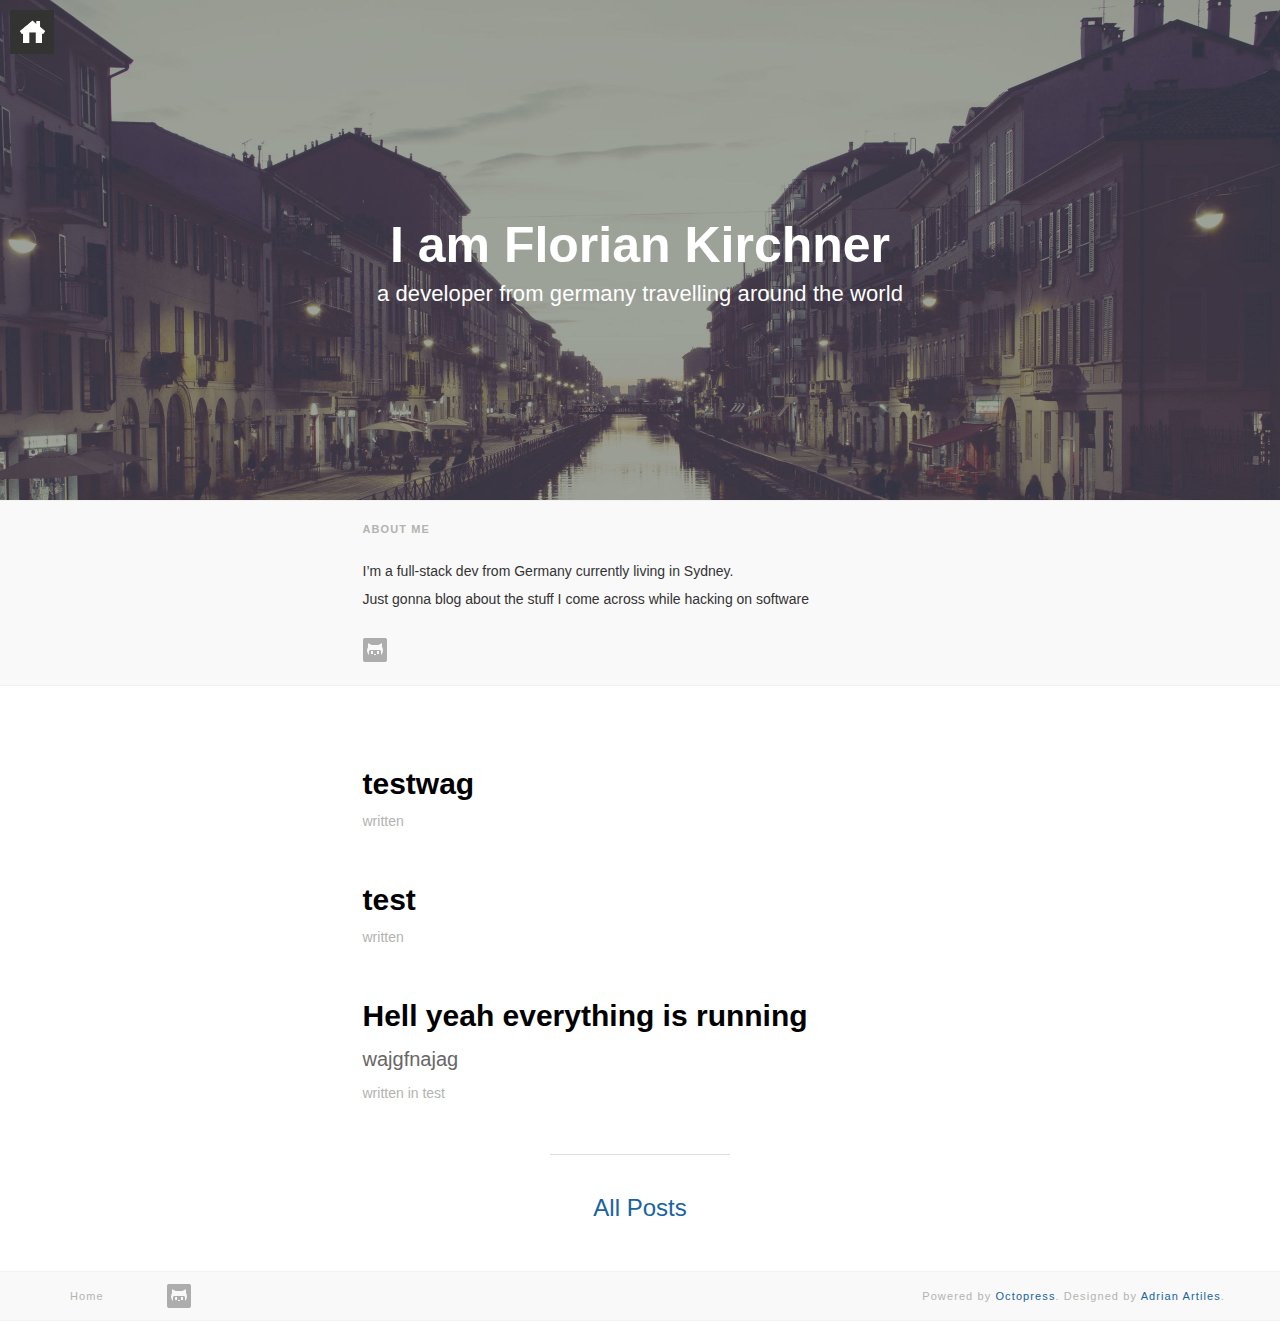
<file: index.html>
<!DOCTYPE html>
<!--[if IEMobile 7 ]><html class="no-js iem7"><![endif]-->
<!--[if lt IE 9]><html class="no-js lte-ie8"><![endif]-->
<!--[if (gt IE 8)|(gt IEMobile 7)|!(IEMobile)|!(IE)]><!--><html class="no-js" lang="en"><!--<![endif]-->
<!DOCTYPE html>
<!--[if IEMobile 7 ]><html class="no-js iem7"><![endif]-->
<!--[if lt IE 9]><html class="no-js lte-ie8"><![endif]-->
<!--[if (gt IE 8)|(gt IEMobile 7)|!(IEMobile)|!(IE)]><!--><html class="no-js" lang="en"><!--<![endif]-->
<head>
  <meta charset="utf-8">
  <title>I am Florian Kirchner</title>
  <meta name="author" content="Florian Kirchner">

  
  <meta name="description" content="I am Florian Kirchner
a developer from germany travelling around the world about me I’m a full-stack dev from Germany currently living in Sydney. &hellip;">
  

  <!-- http://t.co/dKP3o1e -->
  <meta name="HandheldFriendly" content="True">
  <meta name="MobileOptimized" content="320">
  <meta name="viewport" content="width=device-width, initial-scale=1">

  
  <link rel="canonical" href="http://codebuster.de/">
  <link href="/favicon.png" rel="icon">
  <link href="/stylesheets/screen.css" media="screen, projection" rel="stylesheet" type="text/css">
  <link href="/atom.xml" rel="alternate" title="I am Florian Kirchner" type="application/atom+xml">
  <script async src="/javascripts/modernizr-2.0.js"></script>
  <script async src="//ajax.googleapis.com/ajax/libs/jquery/1.9.1/jquery.min.js"></script>
  <script>!window.jQuery && document.write(unescape('%3Cscript src="./javascripts/libs/jquery.min.js"%3E%3C/script%3E'))</script>
  <script async src="/javascripts/octopress.js" type="text/javascript"></script>
  

</head>

  <body>
    <a href="/" class="home-icon">
      <img src="/images/home.png"/>
    </a>

    <div class="home-page">
  <div class="hero">
    <h1>I am Florian Kirchner</h1>
<p>a developer from germany travelling around the world</p>

  </div>

  <div class="home-field">
    <div class="home-landing her-row">
      <div class="container">
        <div class="row">
          <div id="about-me" class="col-md-offset-3 col-md-6">
  <h4>about me</h4>
  <p>I’m a full-stack dev from Germany currently living in Sydney. <br />  Just gonna blog about the stuff I come across while hacking on software</p>
  <div class="social-icon-list">
  	
    
    <a title="GitHub" href="https://github.com/c4pone"><img src="/images/glyphicons_social_21_github.png"/></a>
    
    
    
  </div>
</div>

        </div>
      </div>
    </div>

    <div class="article-list">
      <div class="container">
        
          
          <div class="row">
            <div class="col-md-offset-3 col-md-6">
              <article>
  <h2><a href="/blog/2014/11/27/testwag/">testwag</a></h2>
  
  <p>
    

  </p>
  <span class="meta">
    written 








  



<time datetime="2014-11-27T22:00:05+11:00" pubdate data-updated="true"></time>
    


  </span>

  
</article>

            </div>
          </div>
        
          
          <div class="row">
            <div class="col-md-offset-3 col-md-6">
              <article>
  <h2><a href="/blog/2014/11/27/test/">test</a></h2>
  
  <p>
    

  </p>
  <span class="meta">
    written 








  



<time datetime="2014-11-27T21:59:59+11:00" pubdate data-updated="true"></time>
    


  </span>

  
</article>

            </div>
          </div>
        
          
          <div class="row">
            <div class="col-md-offset-3 col-md-6">
              <article>
  <h2><a href="/blog/2014/11/27/hell-yeah-everything-is-running/">Hell yeah everything is running</a></h2>
  
  <p>
    <p>wajgfnajag</p>


  </p>
  <span class="meta">
    written 








  



<time datetime="2014-11-27T20:47:25+11:00" pubdate data-updated="true"></time>
    

in
<span class="categories">
  
    <a class='category' href='/blog/categories/test/'>test</a>
  
</span>


  </span>

  
</article>

            </div>
          </div>
        
      </div>
    </div>

    <hr class="divider-short"/>

    <div class="archive-link">
      <h3><a href="/posts/">All Posts</a></h3>
    </div>
  </div>
</div>

    <footer id="footer" class="her-row">
  <div class="container">
    <div class="row">
      <div class="col-md-1">
  <a href="/"><h4>Home</h4></a>
</div>

<div class="col-md-2">
  <div class="social-icon-list">
    

    
    <a href="https://github.com/c4pone"><img src="/images/glyphicons_social_21_github.png"/></a>
    

    

    
  </div>
</div>

<div class="pull-right">
  <h4>Powered by <a href="http://octopress.org/">Octopress</a>. Designed by <a href="http://AdrianArtiles.com">Adrian Artiles</a>.</h4>
</div>


    </div>
  </div>
</footer>

    
  </body>
</html>
</file>
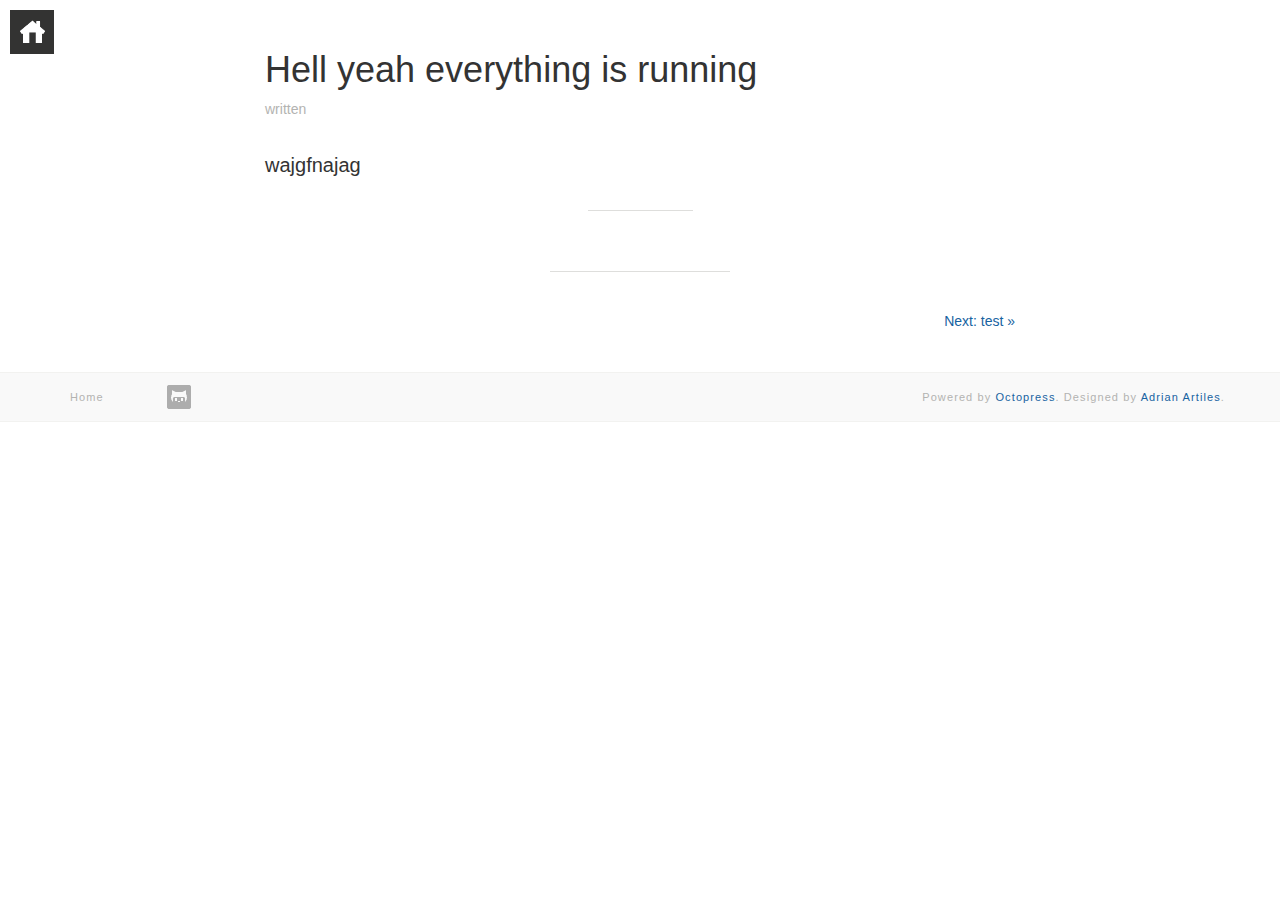
<file: blog/2014/11/27/hell-yeah-everything-is-running/index.html>
<!DOCTYPE html>
<!--[if IEMobile 7 ]><html class="no-js iem7"><![endif]-->
<!--[if lt IE 9]><html class="no-js lte-ie8"><![endif]-->
<!--[if (gt IE 8)|(gt IEMobile 7)|!(IEMobile)|!(IE)]><!--><html class="no-js" lang="en"><!--<![endif]-->
<!DOCTYPE html>
<!--[if IEMobile 7 ]><html class="no-js iem7"><![endif]-->
<!--[if lt IE 9]><html class="no-js lte-ie8"><![endif]-->
<!--[if (gt IE 8)|(gt IEMobile 7)|!(IEMobile)|!(IE)]><!--><html class="no-js" lang="en"><!--<![endif]-->
<head>
  <meta charset="utf-8">
  <title>Hell yeah everything is running - I am Florian Kirchner</title>
  <meta name="author" content="Florian Kirchner">

  
  <meta name="description" content=" Hell yeah everything is running written wajgfnajag Next: test &raquo; ">
  

  <!-- http://t.co/dKP3o1e -->
  <meta name="HandheldFriendly" content="True">
  <meta name="MobileOptimized" content="320">
  <meta name="viewport" content="width=device-width, initial-scale=1">

  
  <link rel="canonical" href="http://codebuster.de//blog/2014/11/27/hell-yeah-everything-is-running">
  <link href="/favicon.png" rel="icon">
  <link href="/stylesheets/screen.css" media="screen, projection" rel="stylesheet" type="text/css">
  <link href="/atom.xml" rel="alternate" title="I am Florian Kirchner" type="application/atom+xml">
  <script src="/javascripts/modernizr-2.0.js"></script>
  <script src="//ajax.googleapis.com/ajax/libs/jquery/1.9.1/jquery.min.js"></script>
  <script>!window.jQuery && document.write(unescape('%3Cscript src="./javascripts/libs/jquery.min.js"%3E%3C/script%3E'))</script>
  <script src="/javascripts/octopress.js" type="text/javascript"></script>
  

</head>

  <body>
    <a href="/" class="home-icon">
      <img src="/images/home.png"/>
    </a>

    <article role="article" class="full-single-article">
  <div class="container">
    <div class="row">
      <div class="col-md-8 col-md-offset-2">
        <h1>Hell yeah everything is running</h1>
        <div class="meta">
          written 








  



<time datetime="2014-11-27T20:47:25+11:00" pubdate data-updated="true"></time>
          


        </div>
        <p>wajgfnajag</p>


        <hr class="divider-short"/>

        
      </div>
    </div>
  </div>
</article>

<hr class="divider-short"/>

<div class="archive-link">
  <div class="container">
    <div class="row">
      <div class="col-md-8 col-md-offset-2">
        

        
          <a class="pull-right" href="/blog/2014/11/27/test/" title="Next Post: test">Next: test &raquo;</a>
        
      </div>
    </div>
  </div>
</div>

    <footer id="footer" class="her-row">
  <div class="container">
    <div class="row">
      <div class="col-md-1">
  <a href="/"><h4>Home</h4></a>
</div>

<div class="col-md-2">
  <div class="social-icon-list">
    

    
    <a href="https://github.com/c4pone"><img src="/images/glyphicons_social_21_github.png"/></a>
    

    

    
  </div>
</div>

<div class="pull-right">
  <h4>Powered by <a href="http://octopress.org/">Octopress</a>. Designed by <a href="http://AdrianArtiles.com">Adrian Artiles</a>.</h4>
</div>


    </div>
  </div>
</footer>

    
  </body>
</html>
</file>
<file: stylesheets/screen.css>
html,body,div,span,applet,object,iframe,h1,h2,h3,h4,h5,h6,p,blockquote,pre,a,abbr,acronym,address,big,cite,code,del,dfn,em,img,ins,kbd,q,s,samp,small,strike,strong,sub,sup,tt,var,b,u,i,center,dl,dt,dd,ol,ul,li,fieldset,form,label,legend,table,caption,tbody,tfoot,thead,tr,th,td,article,aside,canvas,details,embed,figure,figcaption,footer,header,hgroup,menu,nav,output,ruby,section,summary,time,mark,audio,video{margin:0;padding:0;border:0;font:inherit;font-size:100%;vertical-align:baseline}html{line-height:1}ol,ul{list-style:none}table{border-collapse:collapse;border-spacing:0}caption,th,td{text-align:left;font-weight:normal;vertical-align:middle}q,blockquote{quotes:none}q:before,q:after,blockquote:before,blockquote:after{content:"";content:none}a img{border:none}article,aside,details,figcaption,figure,footer,header,hgroup,menu,nav,section,summary{display:block}.highlight,html .gist .gist-file .gist-syntax .gist-highlight{border:1px solid #05232b !important}.highlight table td.code,html .gist .gist-file .gist-syntax .gist-highlight table td.code{width:100%}.highlight .line-numbers,html .gist .gist-file .gist-syntax .gist-highlight .line-numbers{text-align:right;font-size:13px;line-height:1.45em;background:#073642 url('/images/noise.png?1417086706') top left !important;border-right:1px solid #00232c !important;-webkit-box-shadow:#083e4b -1px 0 inset;-moz-box-shadow:#083e4b -1px 0 inset;box-shadow:#083e4b -1px 0 inset;text-shadow:#021014 0 -1px;padding:.8em !important;-webkit-border-radius:0;-moz-border-radius:0;-ms-border-radius:0;-o-border-radius:0;border-radius:0}.highlight .line-numbers span,html .gist .gist-file .gist-syntax .gist-highlight .line-numbers span{color:#586e75 !important}figure.code,.gist-file,pre{-webkit-box-shadow:rgba(0,0,0,0.06) 0 0 10px;-moz-box-shadow:rgba(0,0,0,0.06) 0 0 10px;box-shadow:rgba(0,0,0,0.06) 0 0 10px}figure.code .highlight pre,.gist-file .highlight pre,pre .highlight pre{-webkit-box-shadow:none;-moz-box-shadow:none;box-shadow:none}html .gist .gist-file{margin-bottom:1.8em;position:relative;border:none;padding-top:26px !important}html .gist .gist-file .gist-syntax{border-bottom:0 !important;background:none !important}html .gist .gist-file .gist-syntax .gist-highlight{background:#002b36 !important}html .gist .gist-file .gist-meta{padding:.6em 0.8em;border:1px solid #083e4b !important;color:#586e75;font-size:.7em !important;background:#073642 url('/images/noise.png?1417086706') top left;line-height:1.5em}html .gist .gist-file .gist-meta a{color:#75878b !important;text-decoration:none}html .gist .gist-file .gist-meta a:hover{text-decoration:underline}html .gist .gist-file .gist-meta a:hover{color:#93a1a1 !important}html .gist .gist-file .gist-meta a[href*='#file']{position:absolute;top:0;left:0;right:-10px;color:#474747 !important}html .gist .gist-file .gist-meta a[href*='#file']:hover{color:#1863a1 !important}html .gist .gist-file .gist-meta a[href*=raw]{top:.4em}pre{background:#002b36 url('/images/noise.png?1417086706') top left;-webkit-border-radius:0.4em;-moz-border-radius:0.4em;-ms-border-radius:0.4em;-o-border-radius:0.4em;border-radius:0.4em;border:1px solid #05232b;line-height:1.45em;font-size:13px;margin-bottom:2.1em;padding:.8em 1em;color:#93a1a1;overflow:auto}h3.filename+pre{-moz-border-radius-topleft:0px;-webkit-border-top-left-radius:0px;border-top-left-radius:0px;-moz-border-radius-topright:0px;-webkit-border-top-right-radius:0px;border-top-right-radius:0px}p code,li code{display:inline-block;white-space:no-wrap;background:#fff;font-size:.8em;line-height:1.5em;color:#555;border:1px solid #ddd;-webkit-border-radius:0.4em;-moz-border-radius:0.4em;-ms-border-radius:0.4em;-o-border-radius:0.4em;border-radius:0.4em;padding:0 .3em;margin:-1px 0}p pre code,li pre code{font-size:1em !important;background:none;border:none}.pre-code,html .gist .gist-file .gist-syntax .gist-highlight pre,.highlight code{font-family:Menlo,Monaco,"Andale Mono","lucida console","Courier New",monospace !important;overflow:scroll;overflow-y:hidden;display:block;padding:.8em !important;overflow-x:auto;line-height:1.45em;background:#002b36 url('/images/noise.png?1417086706') top left !important;color:#93a1a1 !important}.pre-code *::-moz-selection,html .gist .gist-file .gist-syntax .gist-highlight pre *::-moz-selection,.highlight code *::-moz-selection{background:#386774;color:inherit;text-shadow:#002b36 0 1px}.pre-code *::-webkit-selection,html .gist .gist-file .gist-syntax .gist-highlight pre *::-webkit-selection,.highlight code *::-webkit-selection{background:#386774;color:inherit;text-shadow:#002b36 0 1px}.pre-code *::selection,html .gist .gist-file .gist-syntax .gist-highlight pre *::selection,.highlight code *::selection{background:#386774;color:inherit;text-shadow:#002b36 0 1px}.pre-code span,html .gist .gist-file .gist-syntax .gist-highlight pre span,.highlight code span{color:#93a1a1 !important}.pre-code span,html .gist .gist-file .gist-syntax .gist-highlight pre span,.highlight code span{font-style:normal !important;font-weight:normal !important}.pre-code .c,html .gist .gist-file .gist-syntax .gist-highlight pre .c,.highlight code .c{color:#586e75 !important;font-style:italic !important}.pre-code .cm,html .gist .gist-file .gist-syntax .gist-highlight pre .cm,.highlight code .cm{color:#586e75 !important;font-style:italic !important}.pre-code .cp,html .gist .gist-file .gist-syntax .gist-highlight pre .cp,.highlight code .cp{color:#586e75 !important;font-style:italic !important}.pre-code .c1,html .gist .gist-file .gist-syntax .gist-highlight pre .c1,.highlight code .c1{color:#586e75 !important;font-style:italic !important}.pre-code .cs,html .gist .gist-file .gist-syntax .gist-highlight pre .cs,.highlight code .cs{color:#586e75 !important;font-weight:bold !important;font-style:italic !important}.pre-code .err,html .gist .gist-file .gist-syntax .gist-highlight pre .err,.highlight code .err{color:#dc322f !important;background:none !important}.pre-code .k,html .gist .gist-file .gist-syntax .gist-highlight pre .k,.highlight code .k{color:#cb4b16 !important}.pre-code .o,html .gist .gist-file .gist-syntax .gist-highlight pre .o,.highlight code .o{color:#93a1a1 !important;font-weight:bold !important}.pre-code .p,html .gist .gist-file .gist-syntax .gist-highlight pre .p,.highlight code .p{color:#93a1a1 !important}.pre-code .ow,html .gist .gist-file .gist-syntax .gist-highlight pre .ow,.highlight code .ow{color:#2aa198 !important;font-weight:bold !important}.pre-code .gd,html .gist .gist-file .gist-syntax .gist-highlight pre .gd,.highlight code .gd{color:#93a1a1 !important;background-color:#372c34 !important;display:inline-block}.pre-code .gd .x,html .gist .gist-file .gist-syntax .gist-highlight pre .gd .x,.highlight code .gd .x{color:#93a1a1 !important;background-color:#4d2d33 !important;display:inline-block}.pre-code .ge,html .gist .gist-file .gist-syntax .gist-highlight pre .ge,.highlight code .ge{color:#93a1a1 !important;font-style:italic !important}.pre-code .gh,html .gist .gist-file .gist-syntax .gist-highlight pre .gh,.highlight code .gh{color:#586e75 !important}.pre-code .gi,html .gist .gist-file .gist-syntax .gist-highlight pre .gi,.highlight code .gi{color:#93a1a1 !important;background-color:#1a412b !important;display:inline-block}.pre-code .gi .x,html .gist .gist-file .gist-syntax .gist-highlight pre .gi .x,.highlight code .gi .x{color:#93a1a1 !important;background-color:#355720 !important;display:inline-block}.pre-code .gs,html .gist .gist-file .gist-syntax .gist-highlight pre .gs,.highlight code .gs{color:#93a1a1 !important;font-weight:bold !important}.pre-code .gu,html .gist .gist-file .gist-syntax .gist-highlight pre .gu,.highlight code .gu{color:#6c71c4 !important}.pre-code .kc,html .gist .gist-file .gist-syntax .gist-highlight pre .kc,.highlight code .kc{color:#859900 !important;font-weight:bold !important}.pre-code .kd,html .gist .gist-file .gist-syntax .gist-highlight pre .kd,.highlight code .kd{color:#268bd2 !important}.pre-code .kp,html .gist .gist-file .gist-syntax .gist-highlight pre .kp,.highlight code .kp{color:#cb4b16 !important;font-weight:bold !important}.pre-code .kr,html .gist .gist-file .gist-syntax .gist-highlight pre .kr,.highlight code .kr{color:#d33682 !important;font-weight:bold !important}.pre-code .kt,html .gist .gist-file .gist-syntax .gist-highlight pre .kt,.highlight code .kt{color:#2aa198 !important}.pre-code .n,html .gist .gist-file .gist-syntax .gist-highlight pre .n,.highlight code .n{color:#268bd2 !important}.pre-code .na,html .gist .gist-file .gist-syntax .gist-highlight pre .na,.highlight code .na{color:#268bd2 !important}.pre-code .nb,html .gist .gist-file .gist-syntax .gist-highlight pre .nb,.highlight code .nb{color:#859900 !important}.pre-code .nc,html .gist .gist-file .gist-syntax .gist-highlight pre .nc,.highlight code .nc{color:#d33682 !important}.pre-code .no,html .gist .gist-file .gist-syntax .gist-highlight pre .no,.highlight code .no{color:#b58900 !important}.pre-code .nl,html .gist .gist-file .gist-syntax .gist-highlight pre .nl,.highlight code .nl{color:#859900 !important}.pre-code .ne,html .gist .gist-file .gist-syntax .gist-highlight pre .ne,.highlight code .ne{color:#268bd2 !important;font-weight:bold !important}.pre-code .nf,html .gist .gist-file .gist-syntax .gist-highlight pre .nf,.highlight code .nf{color:#268bd2 !important;font-weight:bold !important}.pre-code .nn,html .gist .gist-file .gist-syntax .gist-highlight pre .nn,.highlight code .nn{color:#b58900 !important}.pre-code .nt,html .gist .gist-file .gist-syntax .gist-highlight pre .nt,.highlight code .nt{color:#268bd2 !important;font-weight:bold !important}.pre-code .nx,html .gist .gist-file .gist-syntax .gist-highlight pre .nx,.highlight code .nx{color:#b58900 !important}.pre-code .vg,html .gist .gist-file .gist-syntax .gist-highlight pre .vg,.highlight code .vg{color:#268bd2 !important}.pre-code .vi,html .gist .gist-file .gist-syntax .gist-highlight pre .vi,.highlight code .vi{color:#268bd2 !important}.pre-code .nv,html .gist .gist-file .gist-syntax .gist-highlight pre .nv,.highlight code .nv{color:#268bd2 !important}.pre-code .mf,html .gist .gist-file .gist-syntax .gist-highlight pre .mf,.highlight code .mf{color:#2aa198 !important}.pre-code .m,html .gist .gist-file .gist-syntax .gist-highlight pre .m,.highlight code .m{color:#2aa198 !important}.pre-code .mh,html .gist .gist-file .gist-syntax .gist-highlight pre .mh,.highlight code .mh{color:#2aa198 !important}.pre-code .mi,html .gist .gist-file .gist-syntax .gist-highlight pre .mi,.highlight code .mi{color:#2aa198 !important}.pre-code .s,html .gist .gist-file .gist-syntax .gist-highlight pre .s,.highlight code .s{color:#2aa198 !important}.pre-code .sd,html .gist .gist-file .gist-syntax .gist-highlight pre .sd,.highlight code .sd{color:#2aa198 !important}.pre-code .s2,html .gist .gist-file .gist-syntax .gist-highlight pre .s2,.highlight code .s2{color:#2aa198 !important}.pre-code .se,html .gist .gist-file .gist-syntax .gist-highlight pre .se,.highlight code .se{color:#dc322f !important}.pre-code .si,html .gist .gist-file .gist-syntax .gist-highlight pre .si,.highlight code .si{color:#268bd2 !important}.pre-code .sr,html .gist .gist-file .gist-syntax .gist-highlight pre .sr,.highlight code .sr{color:#2aa198 !important}.pre-code .s1,html .gist .gist-file .gist-syntax .gist-highlight pre .s1,.highlight code .s1{color:#2aa198 !important}.pre-code div .gd,html .gist .gist-file .gist-syntax .gist-highlight pre div .gd,.highlight code div .gd,.pre-code div .gd .x,html .gist .gist-file .gist-syntax .gist-highlight pre div .gd .x,.highlight code div .gd .x,.pre-code div .gi,html .gist .gist-file .gist-syntax .gist-highlight pre div .gi,.highlight code div .gi,.pre-code div .gi .x,html .gist .gist-file .gist-syntax .gist-highlight pre div .gi .x,.highlight code div .gi .x{display:inline-block;width:100%}.highlight,.gist-highlight{margin-bottom:1.8em;background:#002b36;overflow-y:hidden;overflow-x:auto}.highlight pre,.gist-highlight pre{background:none;-webkit-border-radius:none;-moz-border-radius:none;-ms-border-radius:none;-o-border-radius:none;border-radius:none;border:none;padding:0;margin-bottom:0}pre::-webkit-scrollbar,.highlight::-webkit-scrollbar,.gist-highlight::-webkit-scrollbar{height:.5em;background:rgba(255,255,255,0.15)}pre::-webkit-scrollbar-thumb:horizontal,.highlight::-webkit-scrollbar-thumb:horizontal,.gist-highlight::-webkit-scrollbar-thumb:horizontal{background:rgba(255,255,255,0.2);-webkit-border-radius:4px;border-radius:4px}.highlight code{background:#000}figure.code{background:none;padding:0;border:0;margin-bottom:1.5em}figure.code pre{margin-bottom:0}figure.code figcaption{position:relative}figure.code .highlight{margin-bottom:0}.code-title,html .gist .gist-file .gist-meta a[href*='#file'],h3.filename,figure.code figcaption{text-align:center;font-size:13px;line-height:2em;text-shadow:#cbcccc 0 1px 0;color:#474747;font-weight:normal;margin-bottom:0;-moz-border-radius-topleft:5px;-webkit-border-top-left-radius:5px;border-top-left-radius:5px;-moz-border-radius-topright:5px;-webkit-border-top-right-radius:5px;border-top-right-radius:5px;font-family:"Helvetica Neue", Arial, "Lucida Grande", "Lucida Sans Unicode", Lucida, sans-serif;background:#aaa url('/images/code_bg.png?1417087745') top repeat-x;border:1px solid #565656;border-top-color:#cbcbcb;border-left-color:#a5a5a5;border-right-color:#a5a5a5;border-bottom:0}.download-source,html .gist .gist-file .gist-meta a[href*=raw],figure.code figcaption a{position:absolute;right:.8em;text-decoration:none;color:#666 !important;z-index:1;font-size:13px;text-shadow:#cbcccc 0 1px 0;padding-left:3em}.download-source:hover,html .gist .gist-file .gist-meta a[href*=raw]:hover,figure.code figcaption a:hover{text-decoration:underline}/*! normalize.css v3.0.0 | MIT License | git.io/normalize */html{font-family:sans-serif;-ms-text-size-adjust:100%;-webkit-text-size-adjust:100%}body{margin:0}article,aside,details,figcaption,figure,footer,header,hgroup,main,nav,section,summary{display:block}audio,canvas,progress,video{display:inline-block;vertical-align:baseline}audio:not([controls]){display:none;height:0}[hidden],template{display:none}a{background:transparent}a:active,a:hover{outline:0}abbr[title]{border-bottom:1px dotted}b,strong{font-weight:bold}dfn{font-style:italic}h1{font-size:2em;margin:0.67em 0}mark{background:#ff0;color:#000}small{font-size:80%}sub,sup{font-size:75%;line-height:0;position:relative;vertical-align:baseline}sup{top:-0.5em}sub{bottom:-0.25em}img{border:0}svg:not(:root){overflow:hidden}figure{margin:1em 40px}hr{-moz-box-sizing:content-box;box-sizing:content-box;height:0}pre{overflow:auto}code,kbd,pre,samp{font-family:monospace, monospace;font-size:1em}button,input,optgroup,select,textarea{color:inherit;font:inherit;margin:0}button{overflow:visible}button,select{text-transform:none}button,html input[type="button"],input[type="reset"],input[type="submit"]{-webkit-appearance:button;cursor:pointer}button[disabled],html input[disabled]{cursor:default}button::-moz-focus-inner,input::-moz-focus-inner{border:0;padding:0}input{line-height:normal}input[type="checkbox"],input[type="radio"]{box-sizing:border-box;padding:0}input[type="number"]::-webkit-inner-spin-button,input[type="number"]::-webkit-outer-spin-button{height:auto}input[type="search"]{-webkit-appearance:textfield;-moz-box-sizing:content-box;-webkit-box-sizing:content-box;box-sizing:content-box}input[type="search"]::-webkit-search-cancel-button,input[type="search"]::-webkit-search-decoration{-webkit-appearance:none}fieldset{border:1px solid #c0c0c0;margin:0 2px;padding:0.35em 0.625em 0.75em}legend{border:0;padding:0}textarea{overflow:auto}optgroup{font-weight:bold}table{border-collapse:collapse;border-spacing:0}td,th{padding:0}@media print{*{text-shadow:none !important;color:#000 !important;background:transparent !important;box-shadow:none !important}a,a:visited{text-decoration:underline}a[href]:after{content:" (" attr(href) ")"}abbr[title]:after{content:" (" attr(title) ")"}a[href^="javascript:"]:after,a[href^="#"]:after{content:""}pre,blockquote{border:1px solid #999;page-break-inside:avoid}thead{display:table-header-group}tr,img{page-break-inside:avoid}img{max-width:100% !important}p,h2,h3{orphans:3;widows:3}h2,h3{page-break-after:avoid}select{background:#fff !important}.navbar{display:none}.table td,.table th{background-color:#fff !important}.btn>.caret,.dropup>.btn>.caret{border-top-color:#000 !important}.label{border:1px solid #000}.table{border-collapse:collapse !important}.table-bordered th,.table-bordered td{border:1px solid #ddd !important}}*{-webkit-box-sizing:border-box;-moz-box-sizing:border-box;box-sizing:border-box}*:before,*:after{-webkit-box-sizing:border-box;-moz-box-sizing:border-box;box-sizing:border-box}html{font-size:62.5%;-webkit-tap-highlight-color:rgba(0,0,0,0)}body{font-family:"Helvetica Neue",Helvetica,Arial,sans-serif;font-size:14px;line-height:1.42857;color:#333;background-color:#fff}input,button,select,textarea{font-family:inherit;font-size:inherit;line-height:inherit}a{color:#1863a1;text-decoration:none}a:hover,a:focus{color:#0e3a5f;text-decoration:underline}a:focus{outline:thin dotted;outline:5px auto -webkit-focus-ring-color;outline-offset:-2px}figure{margin:0}img{vertical-align:middle}.img-responsive{display:block;max-width:100%;height:auto}.img-rounded{border-radius:6px}.img-thumbnail{padding:4px;line-height:1.42857;background-color:#fff;border:1px solid #ddd;border-radius:4px;-webkit-transition:all 0.2s ease-in-out;transition:all 0.2s ease-in-out;display:inline-block;max-width:100%;height:auto}.img-circle{border-radius:50%}hr{margin-top:20px;margin-bottom:20px;border:0;border-top:1px solid #eee}.sr-only{position:absolute;width:1px;height:1px;margin:-1px;padding:0;overflow:hidden;clip:rect(0, 0, 0, 0);border:0}h1,h2,h3,h4,h5,h6,.h1,.h2,.h3,.h4,.h5,.h6{font-family:inherit;font-weight:500;line-height:1.1;color:inherit}h1 small,h1 .small,h2 small,h2 .small,h3 small,h3 .small,h4 small,h4 .small,h5 small,h5 .small,h6 small,h6 .small,.h1 small,.h1 .small,.h2 small,.h2 .small,.h3 small,.h3 .small,.h4 small,.h4 .small,.h5 small,.h5 .small,.h6 small,.h6 .small{font-weight:normal;line-height:1;color:#999}h1,.h1,h2,.h2,h3,.h3{margin-top:20px;margin-bottom:10px}h1 small,h1 .small,.h1 small,.h1 .small,h2 small,h2 .small,.h2 small,.h2 .small,h3 small,h3 .small,.h3 small,.h3 .small{font-size:65%}h4,.h4,h5,.h5,h6,.h6{margin-top:10px;margin-bottom:10px}h4 small,h4 .small,.h4 small,.h4 .small,h5 small,h5 .small,.h5 small,.h5 .small,h6 small,h6 .small,.h6 small,.h6 .small{font-size:75%}h1,.h1{font-size:36px}h2,.h2{font-size:30px}h3,.h3{font-size:24px}h4,.h4{font-size:18px}h5,.h5{font-size:14px}h6,.h6{font-size:12px}p{margin:0 0 10px}.lead{margin-bottom:20px;font-size:16px;font-weight:200;line-height:1.4}@media (min-width: 768px){.lead{font-size:21px}}small,.small{font-size:85%}cite{font-style:normal}.text-left{text-align:left}.text-right{text-align:right}.text-center{text-align:center}.text-justify{text-align:justify}.text-muted{color:#999}.text-primary{color:#428bca}a.text-primary:hover{color:#3071a9}.text-success{color:#3c763d}a.text-success:hover{color:#2b542c}.text-info{color:#31708f}a.text-info:hover{color:#245269}.text-warning{color:#8a6d3b}a.text-warning:hover{color:#66512c}.text-danger{color:#a94442}a.text-danger:hover{color:#843534}.bg-primary{color:#fff}.bg-primary{background-color:#428bca}a.bg-primary:hover{background-color:#3071a9}.bg-success{background-color:#dff0d8}a.bg-success:hover{background-color:#c1e2b3}.bg-info{background-color:#d9edf7}a.bg-info:hover{background-color:#afd9ee}.bg-warning{background-color:#fcf8e3}a.bg-warning:hover{background-color:#f7ecb5}.bg-danger{background-color:#f2dede}a.bg-danger:hover{background-color:#e4b9b9}.page-header{padding-bottom:9px;margin:40px 0 20px;border-bottom:1px solid #eee}ul,ol{margin-top:0;margin-bottom:10px}ul ul,ul ol,ol ul,ol ol{margin-bottom:0}.list-unstyled,.list-inline{padding-left:0;list-style:none}.list-inline{margin-left:-5px}.list-inline>li{display:inline-block;padding-left:5px;padding-right:5px}dl{margin-top:0;margin-bottom:20px}dt,dd{line-height:1.42857}dt{font-weight:bold}dd{margin-left:0}@media (min-width: 768px){.dl-horizontal dt{float:left;width:160px;clear:left;text-align:right;overflow:hidden;text-overflow:ellipsis;white-space:nowrap}.dl-horizontal dd{margin-left:180px}.dl-horizontal dd:before,.dl-horizontal dd:after{content:" ";display:table}.dl-horizontal dd:after{clear:both}}abbr[title],abbr[data-original-title]{cursor:help;border-bottom:1px dotted #999}.initialism{font-size:90%;text-transform:uppercase}blockquote{padding:10px 20px;margin:0 0 20px;font-size:17.5px;border-left:5px solid #eee}blockquote p:last-child,blockquote ul:last-child,blockquote ol:last-child{margin-bottom:0}blockquote footer,blockquote small,blockquote .small{display:block;font-size:80%;line-height:1.42857;color:#999}blockquote footer:before,blockquote small:before,blockquote .small:before{content:'\2014 \00A0'}.blockquote-reverse,blockquote.pull-right{padding-right:15px;padding-left:0;border-right:5px solid #eee;border-left:0;text-align:right}.blockquote-reverse footer:before,.blockquote-reverse small:before,.blockquote-reverse .small:before,blockquote.pull-right footer:before,blockquote.pull-right small:before,blockquote.pull-right .small:before{content:''}.blockquote-reverse footer:after,.blockquote-reverse small:after,.blockquote-reverse .small:after,blockquote.pull-right footer:after,blockquote.pull-right small:after,blockquote.pull-right .small:after{content:'\00A0 \2014'}blockquote:before,blockquote:after{content:""}address{margin-bottom:20px;font-style:normal;line-height:1.42857}code,kbd,pre,samp{font-family:Menlo,Monaco,Consolas,"Courier New",monospace}code{padding:2px 4px;font-size:90%;color:#c7254e;background-color:#f9f2f4;white-space:nowrap;border-radius:4px}kbd{padding:2px 4px;font-size:90%;color:#fff;background-color:#333;border-radius:3px;box-shadow:inset 0 -1px 0 rgba(0,0,0,0.25)}pre{display:block;padding:9.5px;margin:0 0 10px;font-size:13px;line-height:1.42857;word-break:break-all;word-wrap:break-word;color:#93a1a1;background-color:#002b36;border:1px solid #ccc;border-radius:4px}pre code{padding:0;font-size:inherit;color:inherit;white-space:pre-wrap;background-color:transparent;border-radius:0}.pre-scrollable{max-height:340px;overflow-y:scroll}.container{margin-right:auto;margin-left:auto;padding-left:15px;padding-right:15px}.container:before,.container:after{content:" ";display:table}.container:after{clear:both}@media (min-width: 768px){.container{width:750px}}@media (min-width: 992px){.container{width:970px}}@media (min-width: 1200px){.container{width:1170px}}.container-fluid{margin-right:auto;margin-left:auto;padding-left:15px;padding-right:15px}.container-fluid:before,.container-fluid:after{content:" ";display:table}.container-fluid:after{clear:both}.row{margin-left:-15px;margin-right:-15px}.row:before,.row:after{content:" ";display:table}.row:after{clear:both}.col-xs-1,.col-sm-1,.col-md-1,.col-lg-1,.col-xs-2,.col-sm-2,.col-md-2,.col-lg-2,.col-xs-3,.col-sm-3,.col-md-3,.col-lg-3,.col-xs-4,.col-sm-4,.col-md-4,.col-lg-4,.col-xs-5,.col-sm-5,.col-md-5,.col-lg-5,.col-xs-6,.col-sm-6,.col-md-6,.col-lg-6,.col-xs-7,.col-sm-7,.col-md-7,.col-lg-7,.col-xs-8,.col-sm-8,.col-md-8,.col-lg-8,.col-xs-9,.col-sm-9,.col-md-9,.col-lg-9,.col-xs-10,.col-sm-10,.col-md-10,.col-lg-10,.col-xs-11,.col-sm-11,.col-md-11,.col-lg-11,.col-xs-12,.col-sm-12,.col-md-12,.col-lg-12{position:relative;min-height:1px;padding-left:15px;padding-right:15px}.col-xs-1,.col-xs-2,.col-xs-3,.col-xs-4,.col-xs-5,.col-xs-6,.col-xs-7,.col-xs-8,.col-xs-9,.col-xs-10,.col-xs-11,.col-xs-12{float:left}.col-xs-1{width:8.33333%}.col-xs-2{width:16.66667%}.col-xs-3{width:25%}.col-xs-4{width:33.33333%}.col-xs-5{width:41.66667%}.col-xs-6{width:50%}.col-xs-7{width:58.33333%}.col-xs-8{width:66.66667%}.col-xs-9{width:75%}.col-xs-10{width:83.33333%}.col-xs-11{width:91.66667%}.col-xs-12{width:100%}.col-xs-pull-0{right:0%}.col-xs-pull-1{right:8.33333%}.col-xs-pull-2{right:16.66667%}.col-xs-pull-3{right:25%}.col-xs-pull-4{right:33.33333%}.col-xs-pull-5{right:41.66667%}.col-xs-pull-6{right:50%}.col-xs-pull-7{right:58.33333%}.col-xs-pull-8{right:66.66667%}.col-xs-pull-9{right:75%}.col-xs-pull-10{right:83.33333%}.col-xs-pull-11{right:91.66667%}.col-xs-pull-12{right:100%}.col-xs-push-0{left:0%}.col-xs-push-1{left:8.33333%}.col-xs-push-2{left:16.66667%}.col-xs-push-3{left:25%}.col-xs-push-4{left:33.33333%}.col-xs-push-5{left:41.66667%}.col-xs-push-6{left:50%}.col-xs-push-7{left:58.33333%}.col-xs-push-8{left:66.66667%}.col-xs-push-9{left:75%}.col-xs-push-10{left:83.33333%}.col-xs-push-11{left:91.66667%}.col-xs-push-12{left:100%}.col-xs-offset-0{margin-left:0%}.col-xs-offset-1{margin-left:8.33333%}.col-xs-offset-2{margin-left:16.66667%}.col-xs-offset-3{margin-left:25%}.col-xs-offset-4{margin-left:33.33333%}.col-xs-offset-5{margin-left:41.66667%}.col-xs-offset-6{margin-left:50%}.col-xs-offset-7{margin-left:58.33333%}.col-xs-offset-8{margin-left:66.66667%}.col-xs-offset-9{margin-left:75%}.col-xs-offset-10{margin-left:83.33333%}.col-xs-offset-11{margin-left:91.66667%}.col-xs-offset-12{margin-left:100%}@media (min-width: 768px){.col-sm-1,.col-sm-2,.col-sm-3,.col-sm-4,.col-sm-5,.col-sm-6,.col-sm-7,.col-sm-8,.col-sm-9,.col-sm-10,.col-sm-11,.col-sm-12{float:left}.col-sm-1{width:8.33333%}.col-sm-2{width:16.66667%}.col-sm-3{width:25%}.col-sm-4{width:33.33333%}.col-sm-5{width:41.66667%}.col-sm-6{width:50%}.col-sm-7{width:58.33333%}.col-sm-8{width:66.66667%}.col-sm-9{width:75%}.col-sm-10{width:83.33333%}.col-sm-11{width:91.66667%}.col-sm-12{width:100%}.col-sm-pull-0{right:0%}.col-sm-pull-1{right:8.33333%}.col-sm-pull-2{right:16.66667%}.col-sm-pull-3{right:25%}.col-sm-pull-4{right:33.33333%}.col-sm-pull-5{right:41.66667%}.col-sm-pull-6{right:50%}.col-sm-pull-7{right:58.33333%}.col-sm-pull-8{right:66.66667%}.col-sm-pull-9{right:75%}.col-sm-pull-10{right:83.33333%}.col-sm-pull-11{right:91.66667%}.col-sm-pull-12{right:100%}.col-sm-push-0{left:0%}.col-sm-push-1{left:8.33333%}.col-sm-push-2{left:16.66667%}.col-sm-push-3{left:25%}.col-sm-push-4{left:33.33333%}.col-sm-push-5{left:41.66667%}.col-sm-push-6{left:50%}.col-sm-push-7{left:58.33333%}.col-sm-push-8{left:66.66667%}.col-sm-push-9{left:75%}.col-sm-push-10{left:83.33333%}.col-sm-push-11{left:91.66667%}.col-sm-push-12{left:100%}.col-sm-offset-0{margin-left:0%}.col-sm-offset-1{margin-left:8.33333%}.col-sm-offset-2{margin-left:16.66667%}.col-sm-offset-3{margin-left:25%}.col-sm-offset-4{margin-left:33.33333%}.col-sm-offset-5{margin-left:41.66667%}.col-sm-offset-6{margin-left:50%}.col-sm-offset-7{margin-left:58.33333%}.col-sm-offset-8{margin-left:66.66667%}.col-sm-offset-9{margin-left:75%}.col-sm-offset-10{margin-left:83.33333%}.col-sm-offset-11{margin-left:91.66667%}.col-sm-offset-12{margin-left:100%}}@media (min-width: 992px){.col-md-1,.col-md-2,.col-md-3,.col-md-4,.col-md-5,.col-md-6,.col-md-7,.col-md-8,.col-md-9,.col-md-10,.col-md-11,.col-md-12{float:left}.col-md-1{width:8.33333%}.col-md-2{width:16.66667%}.col-md-3{width:25%}.col-md-4{width:33.33333%}.col-md-5{width:41.66667%}.col-md-6{width:50%}.col-md-7{width:58.33333%}.col-md-8{width:66.66667%}.col-md-9{width:75%}.col-md-10{width:83.33333%}.col-md-11{width:91.66667%}.col-md-12{width:100%}.col-md-pull-0{right:0%}.col-md-pull-1{right:8.33333%}.col-md-pull-2{right:16.66667%}.col-md-pull-3{right:25%}.col-md-pull-4{right:33.33333%}.col-md-pull-5{right:41.66667%}.col-md-pull-6{right:50%}.col-md-pull-7{right:58.33333%}.col-md-pull-8{right:66.66667%}.col-md-pull-9{right:75%}.col-md-pull-10{right:83.33333%}.col-md-pull-11{right:91.66667%}.col-md-pull-12{right:100%}.col-md-push-0{left:0%}.col-md-push-1{left:8.33333%}.col-md-push-2{left:16.66667%}.col-md-push-3{left:25%}.col-md-push-4{left:33.33333%}.col-md-push-5{left:41.66667%}.col-md-push-6{left:50%}.col-md-push-7{left:58.33333%}.col-md-push-8{left:66.66667%}.col-md-push-9{left:75%}.col-md-push-10{left:83.33333%}.col-md-push-11{left:91.66667%}.col-md-push-12{left:100%}.col-md-offset-0{margin-left:0%}.col-md-offset-1{margin-left:8.33333%}.col-md-offset-2{margin-left:16.66667%}.col-md-offset-3{margin-left:25%}.col-md-offset-4{margin-left:33.33333%}.col-md-offset-5{margin-left:41.66667%}.col-md-offset-6{margin-left:50%}.col-md-offset-7{margin-left:58.33333%}.col-md-offset-8{margin-left:66.66667%}.col-md-offset-9{margin-left:75%}.col-md-offset-10{margin-left:83.33333%}.col-md-offset-11{margin-left:91.66667%}.col-md-offset-12{margin-left:100%}}@media (min-width: 1200px){.col-lg-1,.col-lg-2,.col-lg-3,.col-lg-4,.col-lg-5,.col-lg-6,.col-lg-7,.col-lg-8,.col-lg-9,.col-lg-10,.col-lg-11,.col-lg-12{float:left}.col-lg-1{width:8.33333%}.col-lg-2{width:16.66667%}.col-lg-3{width:25%}.col-lg-4{width:33.33333%}.col-lg-5{width:41.66667%}.col-lg-6{width:50%}.col-lg-7{width:58.33333%}.col-lg-8{width:66.66667%}.col-lg-9{width:75%}.col-lg-10{width:83.33333%}.col-lg-11{width:91.66667%}.col-lg-12{width:100%}.col-lg-pull-0{right:0%}.col-lg-pull-1{right:8.33333%}.col-lg-pull-2{right:16.66667%}.col-lg-pull-3{right:25%}.col-lg-pull-4{right:33.33333%}.col-lg-pull-5{right:41.66667%}.col-lg-pull-6{right:50%}.col-lg-pull-7{right:58.33333%}.col-lg-pull-8{right:66.66667%}.col-lg-pull-9{right:75%}.col-lg-pull-10{right:83.33333%}.col-lg-pull-11{right:91.66667%}.col-lg-pull-12{right:100%}.col-lg-push-0{left:0%}.col-lg-push-1{left:8.33333%}.col-lg-push-2{left:16.66667%}.col-lg-push-3{left:25%}.col-lg-push-4{left:33.33333%}.col-lg-push-5{left:41.66667%}.col-lg-push-6{left:50%}.col-lg-push-7{left:58.33333%}.col-lg-push-8{left:66.66667%}.col-lg-push-9{left:75%}.col-lg-push-10{left:83.33333%}.col-lg-push-11{left:91.66667%}.col-lg-push-12{left:100%}.col-lg-offset-0{margin-left:0%}.col-lg-offset-1{margin-left:8.33333%}.col-lg-offset-2{margin-left:16.66667%}.col-lg-offset-3{margin-left:25%}.col-lg-offset-4{margin-left:33.33333%}.col-lg-offset-5{margin-left:41.66667%}.col-lg-offset-6{margin-left:50%}.col-lg-offset-7{margin-left:58.33333%}.col-lg-offset-8{margin-left:66.66667%}.col-lg-offset-9{margin-left:75%}.col-lg-offset-10{margin-left:83.33333%}.col-lg-offset-11{margin-left:91.66667%}.col-lg-offset-12{margin-left:100%}}table{max-width:100%;background-color:transparent}th{text-align:left}.table{width:100%;margin-bottom:20px}.table>thead>tr>th,.table>thead>tr>td,.table>tbody>tr>th,.table>tbody>tr>td,.table>tfoot>tr>th,.table>tfoot>tr>td{padding:8px;line-height:1.42857;vertical-align:top;border-top:1px solid #ddd}.table>thead>tr>th{vertical-align:bottom;border-bottom:2px solid #ddd}.table>caption+thead>tr:first-child>th,.table>caption+thead>tr:first-child>td,.table>colgroup+thead>tr:first-child>th,.table>colgroup+thead>tr:first-child>td,.table>thead:first-child>tr:first-child>th,.table>thead:first-child>tr:first-child>td{border-top:0}.table>tbody+tbody{border-top:2px solid #ddd}.table .table{background-color:#fff}.table-condensed>thead>tr>th,.table-condensed>thead>tr>td,.table-condensed>tbody>tr>th,.table-condensed>tbody>tr>td,.table-condensed>tfoot>tr>th,.table-condensed>tfoot>tr>td{padding:5px}.table-bordered{border:1px solid #ddd}.table-bordered>thead>tr>th,.table-bordered>thead>tr>td,.table-bordered>tbody>tr>th,.table-bordered>tbody>tr>td,.table-bordered>tfoot>tr>th,.table-bordered>tfoot>tr>td{border:1px solid #ddd}.table-bordered>thead>tr>th,.table-bordered>thead>tr>td{border-bottom-width:2px}.table-striped>tbody>tr:nth-child(odd)>td,.table-striped>tbody>tr:nth-child(odd)>th{background-color:#f9f9f9}.table-hover>tbody>tr:hover>td,.table-hover>tbody>tr:hover>th{background-color:#f5f5f5}table col[class*="col-"]{position:static;float:none;display:table-column}table td[class*="col-"],table th[class*="col-"]{position:static;float:none;display:table-cell}.table>thead>tr>td.active,.table>thead>tr>th.active,.table>thead>tr.active>td,.table>thead>tr.active>th,.table>tbody>tr>td.active,.table>tbody>tr>th.active,.table>tbody>tr.active>td,.table>tbody>tr.active>th,.table>tfoot>tr>td.active,.table>tfoot>tr>th.active,.table>tfoot>tr.active>td,.table>tfoot>tr.active>th{background-color:#f5f5f5}.table-hover>tbody>tr>td.active:hover,.table-hover>tbody>tr>th.active:hover,.table-hover>tbody>tr.active:hover>td,.table-hover>tbody>tr.active:hover>th{background-color:#e8e8e8}.table>thead>tr>td.success,.table>thead>tr>th.success,.table>thead>tr.success>td,.table>thead>tr.success>th,.table>tbody>tr>td.success,.table>tbody>tr>th.success,.table>tbody>tr.success>td,.table>tbody>tr.success>th,.table>tfoot>tr>td.success,.table>tfoot>tr>th.success,.table>tfoot>tr.success>td,.table>tfoot>tr.success>th{background-color:#dff0d8}.table-hover>tbody>tr>td.success:hover,.table-hover>tbody>tr>th.success:hover,.table-hover>tbody>tr.success:hover>td,.table-hover>tbody>tr.success:hover>th{background-color:#d0e9c6}.table>thead>tr>td.info,.table>thead>tr>th.info,.table>thead>tr.info>td,.table>thead>tr.info>th,.table>tbody>tr>td.info,.table>tbody>tr>th.info,.table>tbody>tr.info>td,.table>tbody>tr.info>th,.table>tfoot>tr>td.info,.table>tfoot>tr>th.info,.table>tfoot>tr.info>td,.table>tfoot>tr.info>th{background-color:#d9edf7}.table-hover>tbody>tr>td.info:hover,.table-hover>tbody>tr>th.info:hover,.table-hover>tbody>tr.info:hover>td,.table-hover>tbody>tr.info:hover>th{background-color:#c4e3f3}.table>thead>tr>td.warning,.table>thead>tr>th.warning,.table>thead>tr.warning>td,.table>thead>tr.warning>th,.table>tbody>tr>td.warning,.table>tbody>tr>th.warning,.table>tbody>tr.warning>td,.table>tbody>tr.warning>th,.table>tfoot>tr>td.warning,.table>tfoot>tr>th.warning,.table>tfoot>tr.warning>td,.table>tfoot>tr.warning>th{background-color:#fcf8e3}.table-hover>tbody>tr>td.warning:hover,.table-hover>tbody>tr>th.warning:hover,.table-hover>tbody>tr.warning:hover>td,.table-hover>tbody>tr.warning:hover>th{background-color:#faf2cc}.table>thead>tr>td.danger,.table>thead>tr>th.danger,.table>thead>tr.danger>td,.table>thead>tr.danger>th,.table>tbody>tr>td.danger,.table>tbody>tr>th.danger,.table>tbody>tr.danger>td,.table>tbody>tr.danger>th,.table>tfoot>tr>td.danger,.table>tfoot>tr>th.danger,.table>tfoot>tr.danger>td,.table>tfoot>tr.danger>th{background-color:#f2dede}.table-hover>tbody>tr>td.danger:hover,.table-hover>tbody>tr>th.danger:hover,.table-hover>tbody>tr.danger:hover>td,.table-hover>tbody>tr.danger:hover>th{background-color:#ebcccc}@media (max-width: 767px){.table-responsive{width:100%;margin-bottom:15px;overflow-y:hidden;overflow-x:scroll;-ms-overflow-style:-ms-autohiding-scrollbar;border:1px solid #ddd;-webkit-overflow-scrolling:touch}.table-responsive>.table{margin-bottom:0}.table-responsive>.table>thead>tr>th,.table-responsive>.table>thead>tr>td,.table-responsive>.table>tbody>tr>th,.table-responsive>.table>tbody>tr>td,.table-responsive>.table>tfoot>tr>th,.table-responsive>.table>tfoot>tr>td{white-space:nowrap}.table-responsive>.table-bordered{border:0}.table-responsive>.table-bordered>thead>tr>th:first-child,.table-responsive>.table-bordered>thead>tr>td:first-child,.table-responsive>.table-bordered>tbody>tr>th:first-child,.table-responsive>.table-bordered>tbody>tr>td:first-child,.table-responsive>.table-bordered>tfoot>tr>th:first-child,.table-responsive>.table-bordered>tfoot>tr>td:first-child{border-left:0}.table-responsive>.table-bordered>thead>tr>th:last-child,.table-responsive>.table-bordered>thead>tr>td:last-child,.table-responsive>.table-bordered>tbody>tr>th:last-child,.table-responsive>.table-bordered>tbody>tr>td:last-child,.table-responsive>.table-bordered>tfoot>tr>th:last-child,.table-responsive>.table-bordered>tfoot>tr>td:last-child{border-right:0}.table-responsive>.table-bordered>tbody>tr:last-child>th,.table-responsive>.table-bordered>tbody>tr:last-child>td,.table-responsive>.table-bordered>tfoot>tr:last-child>th,.table-responsive>.table-bordered>tfoot>tr:last-child>td{border-bottom:0}}fieldset{padding:0;margin:0;border:0;min-width:0}legend{display:block;width:100%;padding:0;margin-bottom:20px;font-size:21px;line-height:inherit;color:#333;border:0;border-bottom:1px solid #e5e5e5}label{display:inline-block;margin-bottom:5px;font-weight:bold}input[type="search"]{-webkit-box-sizing:border-box;-moz-box-sizing:border-box;box-sizing:border-box}input[type="radio"],input[type="checkbox"]{margin:4px 0 0;margin-top:1px \9;line-height:normal}input[type="file"]{display:block}input[type="range"]{display:block;width:100%}select[multiple],select[size]{height:auto}input[type="file"]:focus,input[type="radio"]:focus,input[type="checkbox"]:focus{outline:thin dotted;outline:5px auto -webkit-focus-ring-color;outline-offset:-2px}output{display:block;padding-top:7px;font-size:14px;line-height:1.42857;color:#555}.form-control{display:block;width:100%;height:34px;padding:6px 12px;font-size:14px;line-height:1.42857;color:#555;background-color:#fff;background-image:none;border:1px solid #ccc;border-radius:4px;-webkit-box-shadow:inset 0 1px 1px rgba(0,0,0,0.075);box-shadow:inset 0 1px 1px rgba(0,0,0,0.075);-webkit-transition:border-color ease-in-out 0.15s,box-shadow ease-in-out 0.15s;transition:border-color ease-in-out 0.15s,box-shadow ease-in-out 0.15s}.form-control:focus{border-color:#66afe9;outline:0;-webkit-box-shadow:inset 0 1px 1px rgba(0,0,0,0.075),0 0 8px rgba(102,175,233,0.6);box-shadow:inset 0 1px 1px rgba(0,0,0,0.075),0 0 8px rgba(102,175,233,0.6)}.form-control::-moz-placeholder{color:#999;opacity:1}.form-control:-ms-input-placeholder{color:#999}.form-control::-webkit-input-placeholder{color:#999}.form-control[disabled],.form-control[readonly],fieldset[disabled] .form-control{cursor:not-allowed;background-color:#eee;opacity:1}textarea.form-control{height:auto}input[type="search"]{-webkit-appearance:none}input[type="date"]{line-height:34px}.form-group{margin-bottom:15px}.radio,.checkbox{display:block;min-height:20px;margin-top:10px;margin-bottom:10px;padding-left:20px}.radio label,.checkbox label{display:inline;font-weight:normal;cursor:pointer}.radio input[type="radio"],.radio-inline input[type="radio"],.checkbox input[type="checkbox"],.checkbox-inline input[type="checkbox"]{float:left;margin-left:-20px}.radio+.radio,.checkbox+.checkbox{margin-top:-5px}.radio-inline,.checkbox-inline{display:inline-block;padding-left:20px;margin-bottom:0;vertical-align:middle;font-weight:normal;cursor:pointer}.radio-inline+.radio-inline,.checkbox-inline+.checkbox-inline{margin-top:0;margin-left:10px}input[type="radio"][disabled],fieldset[disabled] input[type="radio"],input[type="checkbox"][disabled],fieldset[disabled] input[type="checkbox"],.radio[disabled],fieldset[disabled] .radio,.radio-inline[disabled],fieldset[disabled] .radio-inline,.checkbox[disabled],fieldset[disabled] .checkbox,.checkbox-inline[disabled],fieldset[disabled] .checkbox-inline{cursor:not-allowed}.input-sm,.input-group-sm>.form-control,.input-group-sm>.input-group-addon,.input-group-sm>.input-group-btn>.btn{height:30px;padding:5px 10px;font-size:12px;line-height:1.5;border-radius:3px}select.input-sm,.input-group-sm>select.form-control,.input-group-sm>select.input-group-addon,.input-group-sm>.input-group-btn>select.btn{height:30px;line-height:30px}textarea.input-sm,.input-group-sm>textarea.form-control,.input-group-sm>textarea.input-group-addon,.input-group-sm>.input-group-btn>textarea.btn,select[multiple].input-sm,.input-group-sm>select[multiple].form-control,.input-group-sm>select[multiple].input-group-addon,.input-group-sm>.input-group-btn>select[multiple].btn{height:auto}.input-lg,.input-group-lg>.form-control,.input-group-lg>.input-group-addon,.input-group-lg>.input-group-btn>.btn{height:46px;padding:10px 16px;font-size:18px;line-height:1.33;border-radius:6px}select.input-lg,.input-group-lg>select.form-control,.input-group-lg>select.input-group-addon,.input-group-lg>.input-group-btn>select.btn{height:46px;line-height:46px}textarea.input-lg,.input-group-lg>textarea.form-control,.input-group-lg>textarea.input-group-addon,.input-group-lg>.input-group-btn>textarea.btn,select[multiple].input-lg,.input-group-lg>select[multiple].form-control,.input-group-lg>select[multiple].input-group-addon,.input-group-lg>.input-group-btn>select[multiple].btn{height:auto}.has-feedback{position:relative}.has-feedback .form-control{padding-right:42.5px}.has-feedback .form-control-feedback{position:absolute;top:25px;right:0;display:block;width:34px;height:34px;line-height:34px;text-align:center}.has-success .help-block,.has-success .control-label,.has-success .radio,.has-success .checkbox,.has-success .radio-inline,.has-success .checkbox-inline{color:#3c763d}.has-success .form-control{border-color:#3c763d;-webkit-box-shadow:inset 0 1px 1px rgba(0,0,0,0.075);box-shadow:inset 0 1px 1px rgba(0,0,0,0.075)}.has-success .form-control:focus{border-color:#2b542c;-webkit-box-shadow:inset 0 1px 1px rgba(0,0,0,0.075),0 0 6px #67b168;box-shadow:inset 0 1px 1px rgba(0,0,0,0.075),0 0 6px #67b168}.has-success .input-group-addon{color:#3c763d;border-color:#3c763d;background-color:#dff0d8}.has-success .form-control-feedback{color:#3c763d}.has-warning .help-block,.has-warning .control-label,.has-warning .radio,.has-warning .checkbox,.has-warning .radio-inline,.has-warning .checkbox-inline{color:#8a6d3b}.has-warning .form-control{border-color:#8a6d3b;-webkit-box-shadow:inset 0 1px 1px rgba(0,0,0,0.075);box-shadow:inset 0 1px 1px rgba(0,0,0,0.075)}.has-warning .form-control:focus{border-color:#66512c;-webkit-box-shadow:inset 0 1px 1px rgba(0,0,0,0.075),0 0 6px #c0a16b;box-shadow:inset 0 1px 1px rgba(0,0,0,0.075),0 0 6px #c0a16b}.has-warning .input-group-addon{color:#8a6d3b;border-color:#8a6d3b;background-color:#fcf8e3}.has-warning .form-control-feedback{color:#8a6d3b}.has-error .help-block,.has-error .control-label,.has-error .radio,.has-error .checkbox,.has-error .radio-inline,.has-error .checkbox-inline{color:#a94442}.has-error .form-control{border-color:#a94442;-webkit-box-shadow:inset 0 1px 1px rgba(0,0,0,0.075);box-shadow:inset 0 1px 1px rgba(0,0,0,0.075)}.has-error .form-control:focus{border-color:#843534;-webkit-box-shadow:inset 0 1px 1px rgba(0,0,0,0.075),0 0 6px #ce8483;box-shadow:inset 0 1px 1px rgba(0,0,0,0.075),0 0 6px #ce8483}.has-error .input-group-addon{color:#a94442;border-color:#a94442;background-color:#f2dede}.has-error .form-control-feedback{color:#a94442}.form-control-static{margin-bottom:0}.help-block{display:block;margin-top:5px;margin-bottom:10px;color:#737373}@media (min-width: 768px){.form-inline .form-group,.navbar-form .form-group{display:inline-block;margin-bottom:0;vertical-align:middle}.form-inline .form-control,.navbar-form .form-control{display:inline-block;width:auto;vertical-align:middle}.form-inline .input-group>.form-control,.navbar-form .input-group>.form-control{width:100%}.form-inline .control-label,.navbar-form .control-label{margin-bottom:0;vertical-align:middle}.form-inline .radio,.navbar-form .radio,.form-inline .checkbox,.navbar-form .checkbox{display:inline-block;margin-top:0;margin-bottom:0;padding-left:0;vertical-align:middle}.form-inline .radio input[type="radio"],.navbar-form .radio input[type="radio"],.form-inline .checkbox input[type="checkbox"],.navbar-form .checkbox input[type="checkbox"]{float:none;margin-left:0}.form-inline .has-feedback .form-control-feedback,.navbar-form .has-feedback .form-control-feedback{top:0}}.form-horizontal .control-label,.form-horizontal .radio,.form-horizontal .checkbox,.form-horizontal .radio-inline,.form-horizontal .checkbox-inline{margin-top:0;margin-bottom:0;padding-top:7px}.form-horizontal .radio,.form-horizontal .checkbox{min-height:27px}.form-horizontal .form-group{margin-left:-15px;margin-right:-15px}.form-horizontal .form-group:before,.form-horizontal .form-group:after{content:" ";display:table}.form-horizontal .form-group:after{clear:both}.form-horizontal .form-control-static{padding-top:7px}@media (min-width: 768px){.form-horizontal .control-label{text-align:right}}.form-horizontal .has-feedback .form-control-feedback{top:0;right:15px}.btn{display:inline-block;margin-bottom:0;font-weight:normal;text-align:center;vertical-align:middle;cursor:pointer;background-image:none;border:1px solid transparent;white-space:nowrap;padding:6px 12px;font-size:14px;line-height:1.42857;border-radius:4px;-webkit-user-select:none;-moz-user-select:none;-ms-user-select:none;user-select:none}.btn:focus,.btn:active:focus,.btn.active:focus{outline:thin dotted;outline:5px auto -webkit-focus-ring-color;outline-offset:-2px}.btn:hover,.btn:focus{color:#333;text-decoration:none}.btn:active,.btn.active{outline:0;background-image:none;-webkit-box-shadow:inset 0 3px 5px rgba(0,0,0,0.125);box-shadow:inset 0 3px 5px rgba(0,0,0,0.125)}.btn.disabled,.btn[disabled],fieldset[disabled] .btn{cursor:not-allowed;pointer-events:none;opacity:0.65;filter:alpha(opacity=65);-webkit-box-shadow:none;box-shadow:none}.btn-default{color:#333;background-color:#fff;border-color:#ccc}.btn-default:hover,.btn-default:focus,.btn-default:active,.btn-default.active{color:#333;background-color:#ebebeb;border-color:#adadad}.open .btn-default.dropdown-toggle{color:#333;background-color:#ebebeb;border-color:#adadad}.btn-default:active,.btn-default.active{background-image:none}.open .btn-default.dropdown-toggle{background-image:none}.btn-default.disabled,.btn-default.disabled:hover,.btn-default.disabled:focus,.btn-default.disabled:active,.btn-default.disabled.active,.btn-default[disabled],.btn-default[disabled]:hover,.btn-default[disabled]:focus,.btn-default[disabled]:active,.btn-default[disabled].active,fieldset[disabled] .btn-default,fieldset[disabled] .btn-default:hover,fieldset[disabled] .btn-default:focus,fieldset[disabled] .btn-default:active,fieldset[disabled] .btn-default.active{background-color:#fff;border-color:#ccc}.btn-default .badge{color:#fff;background-color:#333}.btn-primary{color:#fff;background-color:#428bca;border-color:#357ebd}.btn-primary:hover,.btn-primary:focus,.btn-primary:active,.btn-primary.active{color:#fff;background-color:#3276b1;border-color:#285e8e}.open .btn-primary.dropdown-toggle{color:#fff;background-color:#3276b1;border-color:#285e8e}.btn-primary:active,.btn-primary.active{background-image:none}.open .btn-primary.dropdown-toggle{background-image:none}.btn-primary.disabled,.btn-primary.disabled:hover,.btn-primary.disabled:focus,.btn-primary.disabled:active,.btn-primary.disabled.active,.btn-primary[disabled],.btn-primary[disabled]:hover,.btn-primary[disabled]:focus,.btn-primary[disabled]:active,.btn-primary[disabled].active,fieldset[disabled] .btn-primary,fieldset[disabled] .btn-primary:hover,fieldset[disabled] .btn-primary:focus,fieldset[disabled] .btn-primary:active,fieldset[disabled] .btn-primary.active{background-color:#428bca;border-color:#357ebd}.btn-primary .badge{color:#428bca;background-color:#fff}.btn-success{color:#fff;background-color:#5cb85c;border-color:#4cae4c}.btn-success:hover,.btn-success:focus,.btn-success:active,.btn-success.active{color:#fff;background-color:#47a447;border-color:#398439}.open .btn-success.dropdown-toggle{color:#fff;background-color:#47a447;border-color:#398439}.btn-success:active,.btn-success.active{background-image:none}.open .btn-success.dropdown-toggle{background-image:none}.btn-success.disabled,.btn-success.disabled:hover,.btn-success.disabled:focus,.btn-success.disabled:active,.btn-success.disabled.active,.btn-success[disabled],.btn-success[disabled]:hover,.btn-success[disabled]:focus,.btn-success[disabled]:active,.btn-success[disabled].active,fieldset[disabled] .btn-success,fieldset[disabled] .btn-success:hover,fieldset[disabled] .btn-success:focus,fieldset[disabled] .btn-success:active,fieldset[disabled] .btn-success.active{background-color:#5cb85c;border-color:#4cae4c}.btn-success .badge{color:#5cb85c;background-color:#fff}.btn-info{color:#fff;background-color:#5bc0de;border-color:#46b8da}.btn-info:hover,.btn-info:focus,.btn-info:active,.btn-info.active{color:#fff;background-color:#39b3d7;border-color:#269abc}.open .btn-info.dropdown-toggle{color:#fff;background-color:#39b3d7;border-color:#269abc}.btn-info:active,.btn-info.active{background-image:none}.open .btn-info.dropdown-toggle{background-image:none}.btn-info.disabled,.btn-info.disabled:hover,.btn-info.disabled:focus,.btn-info.disabled:active,.btn-info.disabled.active,.btn-info[disabled],.btn-info[disabled]:hover,.btn-info[disabled]:focus,.btn-info[disabled]:active,.btn-info[disabled].active,fieldset[disabled] .btn-info,fieldset[disabled] .btn-info:hover,fieldset[disabled] .btn-info:focus,fieldset[disabled] .btn-info:active,fieldset[disabled] .btn-info.active{background-color:#5bc0de;border-color:#46b8da}.btn-info .badge{color:#5bc0de;background-color:#fff}.btn-warning{color:#fff;background-color:#f0ad4e;border-color:#eea236}.btn-warning:hover,.btn-warning:focus,.btn-warning:active,.btn-warning.active{color:#fff;background-color:#ed9c28;border-color:#d58512}.open .btn-warning.dropdown-toggle{color:#fff;background-color:#ed9c28;border-color:#d58512}.btn-warning:active,.btn-warning.active{background-image:none}.open .btn-warning.dropdown-toggle{background-image:none}.btn-warning.disabled,.btn-warning.disabled:hover,.btn-warning.disabled:focus,.btn-warning.disabled:active,.btn-warning.disabled.active,.btn-warning[disabled],.btn-warning[disabled]:hover,.btn-warning[disabled]:focus,.btn-warning[disabled]:active,.btn-warning[disabled].active,fieldset[disabled] .btn-warning,fieldset[disabled] .btn-warning:hover,fieldset[disabled] .btn-warning:focus,fieldset[disabled] .btn-warning:active,fieldset[disabled] .btn-warning.active{background-color:#f0ad4e;border-color:#eea236}.btn-warning .badge{color:#f0ad4e;background-color:#fff}.btn-danger{color:#fff;background-color:#d9534f;border-color:#d43f3a}.btn-danger:hover,.btn-danger:focus,.btn-danger:active,.btn-danger.active{color:#fff;background-color:#d2322d;border-color:#ac2925}.open .btn-danger.dropdown-toggle{color:#fff;background-color:#d2322d;border-color:#ac2925}.btn-danger:active,.btn-danger.active{background-image:none}.open .btn-danger.dropdown-toggle{background-image:none}.btn-danger.disabled,.btn-danger.disabled:hover,.btn-danger.disabled:focus,.btn-danger.disabled:active,.btn-danger.disabled.active,.btn-danger[disabled],.btn-danger[disabled]:hover,.btn-danger[disabled]:focus,.btn-danger[disabled]:active,.btn-danger[disabled].active,fieldset[disabled] .btn-danger,fieldset[disabled] .btn-danger:hover,fieldset[disabled] .btn-danger:focus,fieldset[disabled] .btn-danger:active,fieldset[disabled] .btn-danger.active{background-color:#d9534f;border-color:#d43f3a}.btn-danger .badge{color:#d9534f;background-color:#fff}.btn-link{color:#1863a1;font-weight:normal;cursor:pointer;border-radius:0}.btn-link,.btn-link:active,.btn-link[disabled],fieldset[disabled] .btn-link{background-color:transparent;-webkit-box-shadow:none;box-shadow:none}.btn-link,.btn-link:hover,.btn-link:focus,.btn-link:active{border-color:transparent}.btn-link:hover,.btn-link:focus{color:#0e3a5f;text-decoration:underline;background-color:transparent}.btn-link[disabled]:hover,.btn-link[disabled]:focus,fieldset[disabled] .btn-link:hover,fieldset[disabled] .btn-link:focus{color:#999;text-decoration:none}.btn-lg,.btn-group-lg>.btn{padding:10px 16px;font-size:18px;line-height:1.33;border-radius:6px}.btn-sm,.btn-group-sm>.btn{padding:5px 10px;font-size:12px;line-height:1.5;border-radius:3px}.btn-xs,.btn-group-xs>.btn{padding:1px 5px;font-size:12px;line-height:1.5;border-radius:3px}.btn-block{display:block;width:100%;padding-left:0;padding-right:0}.btn-block+.btn-block{margin-top:5px}input[type="submit"].btn-block,input[type="reset"].btn-block,input[type="button"].btn-block{width:100%}.fade{opacity:0;-webkit-transition:opacity 0.15s linear;transition:opacity 0.15s linear}.fade.in{opacity:1}.collapse{display:none}.collapse.in{display:block}.collapsing{position:relative;height:0;overflow:hidden;-webkit-transition:height 0.35s ease;transition:height 0.35s ease}@font-face{font-family:'Glyphicons Halflings';src:url("bootstrap/glyphicons-halflings-regular.eot");src:url("bootstrap/glyphicons-halflings-regular.eot?#iefix") format("embedded-opentype"),url("bootstrap/glyphicons-halflings-regular.woff") format("woff"),url("bootstrap/glyphicons-halflings-regular.ttf") format("truetype"),url("bootstrap/glyphicons-halflings-regular.svg#glyphicons_halflingsregular") format("svg")}.glyphicon{position:relative;top:1px;display:inline-block;font-family:'Glyphicons Halflings';font-style:normal;font-weight:normal;line-height:1;-webkit-font-smoothing:antialiased;-moz-osx-font-smoothing:grayscale}.glyphicon-asterisk:before{content:"\2a"}.glyphicon-plus:before{content:"\2b"}.glyphicon-euro:before{content:"\20ac"}.glyphicon-minus:before{content:"\2212"}.glyphicon-cloud:before{content:"\2601"}.glyphicon-envelope:before{content:"\2709"}.glyphicon-pencil:before{content:"\270f"}.glyphicon-glass:before{content:"\e001"}.glyphicon-music:before{content:"\e002"}.glyphicon-search:before{content:"\e003"}.glyphicon-heart:before{content:"\e005"}.glyphicon-star:before{content:"\e006"}.glyphicon-star-empty:before{content:"\e007"}.glyphicon-user:before{content:"\e008"}.glyphicon-film:before{content:"\e009"}.glyphicon-th-large:before{content:"\e010"}.glyphicon-th:before{content:"\e011"}.glyphicon-th-list:before{content:"\e012"}.glyphicon-ok:before{content:"\e013"}.glyphicon-remove:before{content:"\e014"}.glyphicon-zoom-in:before{content:"\e015"}.glyphicon-zoom-out:before{content:"\e016"}.glyphicon-off:before{content:"\e017"}.glyphicon-signal:before{content:"\e018"}.glyphicon-cog:before{content:"\e019"}.glyphicon-trash:before{content:"\e020"}.glyphicon-home:before{content:"\e021"}.glyphicon-file:before{content:"\e022"}.glyphicon-time:before{content:"\e023"}.glyphicon-road:before{content:"\e024"}.glyphicon-download-alt:before{content:"\e025"}.glyphicon-download:before{content:"\e026"}.glyphicon-upload:before{content:"\e027"}.glyphicon-inbox:before{content:"\e028"}.glyphicon-play-circle:before{content:"\e029"}.glyphicon-repeat:before{content:"\e030"}.glyphicon-refresh:before{content:"\e031"}.glyphicon-list-alt:before{content:"\e032"}.glyphicon-lock:before{content:"\e033"}.glyphicon-flag:before{content:"\e034"}.glyphicon-headphones:before{content:"\e035"}.glyphicon-volume-off:before{content:"\e036"}.glyphicon-volume-down:before{content:"\e037"}.glyphicon-volume-up:before{content:"\e038"}.glyphicon-qrcode:before{content:"\e039"}.glyphicon-barcode:before{content:"\e040"}.glyphicon-tag:before{content:"\e041"}.glyphicon-tags:before{content:"\e042"}.glyphicon-book:before{content:"\e043"}.glyphicon-bookmark:before{content:"\e044"}.glyphicon-print:before{content:"\e045"}.glyphicon-camera:before{content:"\e046"}.glyphicon-font:before{content:"\e047"}.glyphicon-bold:before{content:"\e048"}.glyphicon-italic:before{content:"\e049"}.glyphicon-text-height:before{content:"\e050"}.glyphicon-text-width:before{content:"\e051"}.glyphicon-align-left:before{content:"\e052"}.glyphicon-align-center:before{content:"\e053"}.glyphicon-align-right:before{content:"\e054"}.glyphicon-align-justify:before{content:"\e055"}.glyphicon-list:before{content:"\e056"}.glyphicon-indent-left:before{content:"\e057"}.glyphicon-indent-right:before{content:"\e058"}.glyphicon-facetime-video:before{content:"\e059"}.glyphicon-picture:before{content:"\e060"}.glyphicon-map-marker:before{content:"\e062"}.glyphicon-adjust:before{content:"\e063"}.glyphicon-tint:before{content:"\e064"}.glyphicon-edit:before{content:"\e065"}.glyphicon-share:before{content:"\e066"}.glyphicon-check:before{content:"\e067"}.glyphicon-move:before{content:"\e068"}.glyphicon-step-backward:before{content:"\e069"}.glyphicon-fast-backward:before{content:"\e070"}.glyphicon-backward:before{content:"\e071"}.glyphicon-play:before{content:"\e072"}.glyphicon-pause:before{content:"\e073"}.glyphicon-stop:before{content:"\e074"}.glyphicon-forward:before{content:"\e075"}.glyphicon-fast-forward:before{content:"\e076"}.glyphicon-step-forward:before{content:"\e077"}.glyphicon-eject:before{content:"\e078"}.glyphicon-chevron-left:before{content:"\e079"}.glyphicon-chevron-right:before{content:"\e080"}.glyphicon-plus-sign:before{content:"\e081"}.glyphicon-minus-sign:before{content:"\e082"}.glyphicon-remove-sign:before{content:"\e083"}.glyphicon-ok-sign:before{content:"\e084"}.glyphicon-question-sign:before{content:"\e085"}.glyphicon-info-sign:before{content:"\e086"}.glyphicon-screenshot:before{content:"\e087"}.glyphicon-remove-circle:before{content:"\e088"}.glyphicon-ok-circle:before{content:"\e089"}.glyphicon-ban-circle:before{content:"\e090"}.glyphicon-arrow-left:before{content:"\e091"}.glyphicon-arrow-right:before{content:"\e092"}.glyphicon-arrow-up:before{content:"\e093"}.glyphicon-arrow-down:before{content:"\e094"}.glyphicon-share-alt:before{content:"\e095"}.glyphicon-resize-full:before{content:"\e096"}.glyphicon-resize-small:before{content:"\e097"}.glyphicon-exclamation-sign:before{content:"\e101"}.glyphicon-gift:before{content:"\e102"}.glyphicon-leaf:before{content:"\e103"}.glyphicon-fire:before{content:"\e104"}.glyphicon-eye-open:before{content:"\e105"}.glyphicon-eye-close:before{content:"\e106"}.glyphicon-warning-sign:before{content:"\e107"}.glyphicon-plane:before{content:"\e108"}.glyphicon-calendar:before{content:"\e109"}.glyphicon-random:before{content:"\e110"}.glyphicon-comment:before{content:"\e111"}.glyphicon-magnet:before{content:"\e112"}.glyphicon-chevron-up:before{content:"\e113"}.glyphicon-chevron-down:before{content:"\e114"}.glyphicon-retweet:before{content:"\e115"}.glyphicon-shopping-cart:before{content:"\e116"}.glyphicon-folder-close:before{content:"\e117"}.glyphicon-folder-open:before{content:"\e118"}.glyphicon-resize-vertical:before{content:"\e119"}.glyphicon-resize-horizontal:before{content:"\e120"}.glyphicon-hdd:before{content:"\e121"}.glyphicon-bullhorn:before{content:"\e122"}.glyphicon-bell:before{content:"\e123"}.glyphicon-certificate:before{content:"\e124"}.glyphicon-thumbs-up:before{content:"\e125"}.glyphicon-thumbs-down:before{content:"\e126"}.glyphicon-hand-right:before{content:"\e127"}.glyphicon-hand-left:before{content:"\e128"}.glyphicon-hand-up:before{content:"\e129"}.glyphicon-hand-down:before{content:"\e130"}.glyphicon-circle-arrow-right:before{content:"\e131"}.glyphicon-circle-arrow-left:before{content:"\e132"}.glyphicon-circle-arrow-up:before{content:"\e133"}.glyphicon-circle-arrow-down:before{content:"\e134"}.glyphicon-globe:before{content:"\e135"}.glyphicon-wrench:before{content:"\e136"}.glyphicon-tasks:before{content:"\e137"}.glyphicon-filter:before{content:"\e138"}.glyphicon-briefcase:before{content:"\e139"}.glyphicon-fullscreen:before{content:"\e140"}.glyphicon-dashboard:before{content:"\e141"}.glyphicon-paperclip:before{content:"\e142"}.glyphicon-heart-empty:before{content:"\e143"}.glyphicon-link:before{content:"\e144"}.glyphicon-phone:before{content:"\e145"}.glyphicon-pushpin:before{content:"\e146"}.glyphicon-usd:before{content:"\e148"}.glyphicon-gbp:before{content:"\e149"}.glyphicon-sort:before{content:"\e150"}.glyphicon-sort-by-alphabet:before{content:"\e151"}.glyphicon-sort-by-alphabet-alt:before{content:"\e152"}.glyphicon-sort-by-order:before{content:"\e153"}.glyphicon-sort-by-order-alt:before{content:"\e154"}.glyphicon-sort-by-attributes:before{content:"\e155"}.glyphicon-sort-by-attributes-alt:before{content:"\e156"}.glyphicon-unchecked:before{content:"\e157"}.glyphicon-expand:before{content:"\e158"}.glyphicon-collapse-down:before{content:"\e159"}.glyphicon-collapse-up:before{content:"\e160"}.glyphicon-log-in:before{content:"\e161"}.glyphicon-flash:before{content:"\e162"}.glyphicon-log-out:before{content:"\e163"}.glyphicon-new-window:before{content:"\e164"}.glyphicon-record:before{content:"\e165"}.glyphicon-save:before{content:"\e166"}.glyphicon-open:before{content:"\e167"}.glyphicon-saved:before{content:"\e168"}.glyphicon-import:before{content:"\e169"}.glyphicon-export:before{content:"\e170"}.glyphicon-send:before{content:"\e171"}.glyphicon-floppy-disk:before{content:"\e172"}.glyphicon-floppy-saved:before{content:"\e173"}.glyphicon-floppy-remove:before{content:"\e174"}.glyphicon-floppy-save:before{content:"\e175"}.glyphicon-floppy-open:before{content:"\e176"}.glyphicon-credit-card:before{content:"\e177"}.glyphicon-transfer:before{content:"\e178"}.glyphicon-cutlery:before{content:"\e179"}.glyphicon-header:before{content:"\e180"}.glyphicon-compressed:before{content:"\e181"}.glyphicon-earphone:before{content:"\e182"}.glyphicon-phone-alt:before{content:"\e183"}.glyphicon-tower:before{content:"\e184"}.glyphicon-stats:before{content:"\e185"}.glyphicon-sd-video:before{content:"\e186"}.glyphicon-hd-video:before{content:"\e187"}.glyphicon-subtitles:before{content:"\e188"}.glyphicon-sound-stereo:before{content:"\e189"}.glyphicon-sound-dolby:before{content:"\e190"}.glyphicon-sound-5-1:before{content:"\e191"}.glyphicon-sound-6-1:before{content:"\e192"}.glyphicon-sound-7-1:before{content:"\e193"}.glyphicon-copyright-mark:before{content:"\e194"}.glyphicon-registration-mark:before{content:"\e195"}.glyphicon-cloud-download:before{content:"\e197"}.glyphicon-cloud-upload:before{content:"\e198"}.glyphicon-tree-conifer:before{content:"\e199"}.glyphicon-tree-deciduous:before{content:"\e200"}.caret{display:inline-block;width:0;height:0;margin-left:2px;vertical-align:middle;border-top:4px solid;border-right:4px solid transparent;border-left:4px solid transparent}.dropdown{position:relative}.dropdown-toggle:focus{outline:0}.dropdown-menu{position:absolute;top:100%;left:0;z-index:1000;display:none;float:left;min-width:160px;padding:5px 0;margin:2px 0 0;list-style:none;font-size:14px;background-color:#fff;border:1px solid #ccc;border:1px solid rgba(0,0,0,0.15);border-radius:4px;-webkit-box-shadow:0 6px 12px rgba(0,0,0,0.175);box-shadow:0 6px 12px rgba(0,0,0,0.175);background-clip:padding-box}.dropdown-menu.pull-right{right:0;left:auto}.dropdown-menu .divider,.dropdown-menu .divider-short{height:1px;margin:9px 0;overflow:hidden;background-color:#e5e5e5}.dropdown-menu>li>a{display:block;padding:3px 20px;clear:both;font-weight:normal;line-height:1.42857;color:#333;white-space:nowrap}.dropdown-menu>li>a:hover,.dropdown-menu>li>a:focus{text-decoration:none;color:#262626;background-color:#f5f5f5}.dropdown-menu>.active>a,.dropdown-menu>.active>a:hover,.dropdown-menu>.active>a:focus{color:#fff;text-decoration:none;outline:0;background-color:#428bca}.dropdown-menu>.disabled>a,.dropdown-menu>.disabled>a:hover,.dropdown-menu>.disabled>a:focus{color:#999}.dropdown-menu>.disabled>a:hover,.dropdown-menu>.disabled>a:focus{text-decoration:none;background-color:transparent;background-image:none;filter:progid:DXImageTransform.Microsoft.gradient(enabled = false);cursor:not-allowed}.open>.dropdown-menu{display:block}.open>a{outline:0}.dropdown-menu-right{left:auto;right:0}.dropdown-menu-left{left:0;right:auto}.dropdown-header{display:block;padding:3px 20px;font-size:12px;line-height:1.42857;color:#999}.dropdown-backdrop{position:fixed;left:0;right:0;bottom:0;top:0;z-index:990}.pull-right>.dropdown-menu{right:0;left:auto}.dropup .caret,.navbar-fixed-bottom .dropdown .caret{border-top:0;border-bottom:4px solid;content:""}.dropup .dropdown-menu,.navbar-fixed-bottom .dropdown .dropdown-menu{top:auto;bottom:100%;margin-bottom:1px}@media (min-width: 768px){.navbar-right .dropdown-menu{right:0;left:auto}.navbar-right .dropdown-menu-left{left:0;right:auto}}.btn-group,.btn-group-vertical{position:relative;display:inline-block;vertical-align:middle}.btn-group>.btn,.btn-group-vertical>.btn{position:relative;float:left}.btn-group>.btn:hover,.btn-group>.btn:focus,.btn-group>.btn:active,.btn-group>.btn.active,.btn-group-vertical>.btn:hover,.btn-group-vertical>.btn:focus,.btn-group-vertical>.btn:active,.btn-group-vertical>.btn.active{z-index:2}.btn-group>.btn:focus,.btn-group-vertical>.btn:focus{outline:none}.btn-group .btn+.btn,.btn-group .btn+.btn-group,.btn-group .btn-group+.btn,.btn-group .btn-group+.btn-group{margin-left:-1px}.btn-toolbar{margin-left:-5px}.btn-toolbar:before,.btn-toolbar:after{content:" ";display:table}.btn-toolbar:after{clear:both}.btn-toolbar .btn-group,.btn-toolbar .input-group{float:left}.btn-toolbar>.btn,.btn-toolbar>.btn-group,.btn-toolbar>.input-group{margin-left:5px}.btn-group>.btn:not(:first-child):not(:last-child):not(.dropdown-toggle){border-radius:0}.btn-group>.btn:first-child{margin-left:0}.btn-group>.btn:first-child:not(:last-child):not(.dropdown-toggle){border-bottom-right-radius:0;border-top-right-radius:0}.btn-group>.btn:last-child:not(:first-child),.btn-group>.dropdown-toggle:not(:first-child){border-bottom-left-radius:0;border-top-left-radius:0}.btn-group>.btn-group{float:left}.btn-group>.btn-group:not(:first-child):not(:last-child)>.btn{border-radius:0}.btn-group>.btn-group:first-child>.btn:last-child,.btn-group>.btn-group:first-child>.dropdown-toggle{border-bottom-right-radius:0;border-top-right-radius:0}.btn-group>.btn-group:last-child>.btn:first-child{border-bottom-left-radius:0;border-top-left-radius:0}.btn-group .dropdown-toggle:active,.btn-group.open .dropdown-toggle{outline:0}.btn-group>.btn+.dropdown-toggle{padding-left:8px;padding-right:8px}.btn-group>.btn-lg+.dropdown-toggle,.btn-group-lg.btn-group>.btn+.dropdown-toggle{padding-left:12px;padding-right:12px}.btn-group.open .dropdown-toggle{-webkit-box-shadow:inset 0 3px 5px rgba(0,0,0,0.125);box-shadow:inset 0 3px 5px rgba(0,0,0,0.125)}.btn-group.open .dropdown-toggle.btn-link{-webkit-box-shadow:none;box-shadow:none}.btn .caret{margin-left:0}.btn-lg .caret,.btn-group-lg>.btn .caret{border-width:5px 5px 0;border-bottom-width:0}.dropup .btn-lg .caret,.dropup .btn-group-lg>.btn .caret{border-width:0 5px 5px}.btn-group-vertical>.btn,.btn-group-vertical>.btn-group,.btn-group-vertical>.btn-group>.btn{display:block;float:none;width:100%;max-width:100%}.btn-group-vertical>.btn-group:before,.btn-group-vertical>.btn-group:after{content:" ";display:table}.btn-group-vertical>.btn-group:after{clear:both}.btn-group-vertical>.btn-group>.btn{float:none}.btn-group-vertical>.btn+.btn,.btn-group-vertical>.btn+.btn-group,.btn-group-vertical>.btn-group+.btn,.btn-group-vertical>.btn-group+.btn-group{margin-top:-1px;margin-left:0}.btn-group-vertical>.btn:not(:first-child):not(:last-child){border-radius:0}.btn-group-vertical>.btn:first-child:not(:last-child){border-top-right-radius:4px;border-bottom-right-radius:0;border-bottom-left-radius:0}.btn-group-vertical>.btn:last-child:not(:first-child){border-bottom-left-radius:4px;border-top-right-radius:0;border-top-left-radius:0}.btn-group-vertical>.btn-group:not(:first-child):not(:last-child)>.btn{border-radius:0}.btn-group-vertical>.btn-group:first-child:not(:last-child)>.btn:last-child,.btn-group-vertical>.btn-group:first-child:not(:last-child)>.dropdown-toggle{border-bottom-right-radius:0;border-bottom-left-radius:0}.btn-group-vertical>.btn-group:last-child:not(:first-child)>.btn:first-child{border-top-right-radius:0;border-top-left-radius:0}.btn-group-justified{display:table;width:100%;table-layout:fixed;border-collapse:separate}.btn-group-justified>.btn,.btn-group-justified>.btn-group{float:none;display:table-cell;width:1%}.btn-group-justified>.btn-group .btn{width:100%}[data-toggle="buttons"]>.btn>input[type="radio"],[data-toggle="buttons"]>.btn>input[type="checkbox"]{display:none}.input-group{position:relative;display:table;border-collapse:separate}.input-group[class*="col-"]{float:none;padding-left:0;padding-right:0}.input-group .form-control{position:relative;z-index:2;float:left;width:100%;margin-bottom:0}.input-group-addon,.input-group-btn,.input-group .form-control{display:table-cell}.input-group-addon:not(:first-child):not(:last-child),.input-group-btn:not(:first-child):not(:last-child),.input-group .form-control:not(:first-child):not(:last-child){border-radius:0}.input-group-addon,.input-group-btn{width:1%;white-space:nowrap;vertical-align:middle}.input-group-addon{padding:6px 12px;font-size:14px;font-weight:normal;line-height:1;color:#555;text-align:center;background-color:#eee;border:1px solid #ccc;border-radius:4px}.input-group-addon.input-sm,.input-group-sm>.input-group-addon,.input-group-sm>.input-group-btn>.input-group-addon.btn{padding:5px 10px;font-size:12px;border-radius:3px}.input-group-addon.input-lg,.input-group-lg>.input-group-addon,.input-group-lg>.input-group-btn>.input-group-addon.btn{padding:10px 16px;font-size:18px;border-radius:6px}.input-group-addon input[type="radio"],.input-group-addon input[type="checkbox"]{margin-top:0}.input-group .form-control:first-child,.input-group-addon:first-child,.input-group-btn:first-child>.btn,.input-group-btn:first-child>.btn-group>.btn,.input-group-btn:first-child>.dropdown-toggle,.input-group-btn:last-child>.btn:not(:last-child):not(.dropdown-toggle),.input-group-btn:last-child>.btn-group:not(:last-child)>.btn{border-bottom-right-radius:0;border-top-right-radius:0}.input-group-addon:first-child{border-right:0}.input-group .form-control:last-child,.input-group-addon:last-child,.input-group-btn:last-child>.btn,.input-group-btn:last-child>.btn-group>.btn,.input-group-btn:last-child>.dropdown-toggle,.input-group-btn:first-child>.btn:not(:first-child),.input-group-btn:first-child>.btn-group:not(:first-child)>.btn{border-bottom-left-radius:0;border-top-left-radius:0}.input-group-addon:last-child{border-left:0}.input-group-btn{position:relative;font-size:0;white-space:nowrap}.input-group-btn>.btn{position:relative}.input-group-btn>.btn+.btn{margin-left:-1px}.input-group-btn>.btn:hover,.input-group-btn>.btn:focus,.input-group-btn>.btn:active{z-index:2}.input-group-btn:first-child>.btn,.input-group-btn:first-child>.btn-group{margin-right:-1px}.input-group-btn:last-child>.btn,.input-group-btn:last-child>.btn-group{margin-left:-1px}.nav{margin-bottom:0;padding-left:0;list-style:none}.nav:before,.nav:after{content:" ";display:table}.nav:after{clear:both}.nav>li{position:relative;display:block}.nav>li>a{position:relative;display:block;padding:10px 15px}.nav>li>a:hover,.nav>li>a:focus{text-decoration:none;background-color:#eee}.nav>li.disabled>a{color:#999}.nav>li.disabled>a:hover,.nav>li.disabled>a:focus{color:#999;text-decoration:none;background-color:transparent;cursor:not-allowed}.nav .open>a,.nav .open>a:hover,.nav .open>a:focus{background-color:#eee;border-color:#1863a1}.nav .nav-divider{height:1px;margin:9px 0;overflow:hidden;background-color:#e5e5e5}.nav>li>a>img{max-width:none}.nav-tabs{border-bottom:1px solid #ddd}.nav-tabs>li{float:left;margin-bottom:-1px}.nav-tabs>li>a{margin-right:2px;line-height:1.42857;border:1px solid transparent;border-radius:4px 4px 0 0}.nav-tabs>li>a:hover{border-color:#eee #eee #ddd}.nav-tabs>li.active>a,.nav-tabs>li.active>a:hover,.nav-tabs>li.active>a:focus{color:#555;background-color:#fff;border:1px solid #ddd;border-bottom-color:transparent;cursor:default}.nav-pills>li{float:left}.nav-pills>li>a{border-radius:4px}.nav-pills>li+li{margin-left:2px}.nav-pills>li.active>a,.nav-pills>li.active>a:hover,.nav-pills>li.active>a:focus{color:#fff;background-color:#428bca}.nav-stacked>li{float:none}.nav-stacked>li+li{margin-top:2px;margin-left:0}.nav-justified,.nav-tabs.nav-justified{width:100%}.nav-justified>li,.nav-tabs.nav-justified>li{float:none}.nav-justified>li>a,.nav-tabs.nav-justified>li>a{text-align:center;margin-bottom:5px}.nav-justified>.dropdown .dropdown-menu{top:auto;left:auto}@media (min-width: 768px){.nav-justified>li,.nav-tabs.nav-justified>li{display:table-cell;width:1%}.nav-justified>li>a,.nav-tabs.nav-justified>li>a{margin-bottom:0}}.nav-tabs-justified,.nav-tabs.nav-justified{border-bottom:0}.nav-tabs-justified>li>a,.nav-tabs.nav-justified>li>a{margin-right:0;border-radius:4px}.nav-tabs-justified>.active>a,.nav-tabs.nav-justified>.active>a,.nav-tabs-justified>.active>a:hover,.nav-tabs.nav-justified>.active>a:hover,.nav-tabs-justified>.active>a:focus,.nav-tabs.nav-justified>.active>a:focus{border:1px solid #ddd}@media (min-width: 768px){.nav-tabs-justified>li>a,.nav-tabs.nav-justified>li>a{border-bottom:1px solid #ddd;border-radius:4px 4px 0 0}.nav-tabs-justified>.active>a,.nav-tabs.nav-justified>.active>a,.nav-tabs-justified>.active>a:hover,.nav-tabs.nav-justified>.active>a:hover,.nav-tabs-justified>.active>a:focus,.nav-tabs.nav-justified>.active>a:focus{border-bottom-color:#fff}}.tab-content>.tab-pane{display:none}.tab-content>.active{display:block}.nav-tabs .dropdown-menu{margin-top:-1px;border-top-right-radius:0;border-top-left-radius:0}.navbar{position:relative;min-height:50px;margin-bottom:20px;border:1px solid transparent}.navbar:before,.navbar:after{content:" ";display:table}.navbar:after{clear:both}@media (min-width: 768px){.navbar{border-radius:4px}}.navbar-header:before,.navbar-header:after{content:" ";display:table}.navbar-header:after{clear:both}@media (min-width: 768px){.navbar-header{float:left}}.navbar-collapse{max-height:340px;overflow-x:visible;padding-right:15px;padding-left:15px;border-top:1px solid transparent;box-shadow:inset 0 1px 0 rgba(255,255,255,0.1);-webkit-overflow-scrolling:touch}.navbar-collapse:before,.navbar-collapse:after{content:" ";display:table}.navbar-collapse:after{clear:both}.navbar-collapse.in{overflow-y:auto}@media (min-width: 768px){.navbar-collapse{width:auto;border-top:0;box-shadow:none}.navbar-collapse.collapse{display:block !important;height:auto !important;padding-bottom:0;overflow:visible !important}.navbar-collapse.in{overflow-y:visible}.navbar-fixed-top .navbar-collapse,.navbar-static-top .navbar-collapse,.navbar-fixed-bottom .navbar-collapse{padding-left:0;padding-right:0}}.container>.navbar-header,.container>.navbar-collapse,.container-fluid>.navbar-header,.container-fluid>.navbar-collapse{margin-right:-15px;margin-left:-15px}@media (min-width: 768px){.container>.navbar-header,.container>.navbar-collapse,.container-fluid>.navbar-header,.container-fluid>.navbar-collapse{margin-right:0;margin-left:0}}.navbar-static-top{z-index:1000;border-width:0 0 1px}@media (min-width: 768px){.navbar-static-top{border-radius:0}}.navbar-fixed-top,.navbar-fixed-bottom{position:fixed;right:0;left:0;z-index:1030}@media (min-width: 768px){.navbar-fixed-top,.navbar-fixed-bottom{border-radius:0}}.navbar-fixed-top{top:0;border-width:0 0 1px}.navbar-fixed-bottom{bottom:0;margin-bottom:0;border-width:1px 0 0}.navbar-brand{float:left;padding:15px 15px;font-size:18px;line-height:20px;height:50px}.navbar-brand:hover,.navbar-brand:focus{text-decoration:none}@media (min-width: 768px){.navbar>.container .navbar-brand,.navbar>.container-fluid .navbar-brand{margin-left:-15px}}.navbar-toggle{position:relative;float:right;margin-right:15px;padding:9px 10px;margin-top:8px;margin-bottom:8px;background-color:transparent;background-image:none;border:1px solid transparent;border-radius:4px}.navbar-toggle:focus{outline:none}.navbar-toggle .icon-bar{display:block;width:22px;height:2px;border-radius:1px}.navbar-toggle .icon-bar+.icon-bar{margin-top:4px}@media (min-width: 768px){.navbar-toggle{display:none}}.navbar-nav{margin:7.5px -15px}.navbar-nav>li>a{padding-top:10px;padding-bottom:10px;line-height:20px}@media (max-width: 767px){.navbar-nav .open .dropdown-menu{position:static;float:none;width:auto;margin-top:0;background-color:transparent;border:0;box-shadow:none}.navbar-nav .open .dropdown-menu>li>a,.navbar-nav .open .dropdown-menu .dropdown-header{padding:5px 15px 5px 25px}.navbar-nav .open .dropdown-menu>li>a{line-height:20px}.navbar-nav .open .dropdown-menu>li>a:hover,.navbar-nav .open .dropdown-menu>li>a:focus{background-image:none}}@media (min-width: 768px){.navbar-nav{float:left;margin:0}.navbar-nav>li{float:left}.navbar-nav>li>a{padding-top:15px;padding-bottom:15px}.navbar-nav.navbar-right:last-child{margin-right:-15px}}@media (min-width: 768px){.navbar-left{float:left !important}.navbar-right{float:right !important}}.navbar-form{margin-left:-15px;margin-right:-15px;padding:10px 15px;border-top:1px solid transparent;border-bottom:1px solid transparent;-webkit-box-shadow:inset 0 1px 0 rgba(255,255,255,0.1),0 1px 0 rgba(255,255,255,0.1);box-shadow:inset 0 1px 0 rgba(255,255,255,0.1),0 1px 0 rgba(255,255,255,0.1);margin-top:8px;margin-bottom:8px}@media (max-width: 767px){.navbar-form .form-group{margin-bottom:5px}}@media (min-width: 768px){.navbar-form{width:auto;border:0;margin-left:0;margin-right:0;padding-top:0;padding-bottom:0;-webkit-box-shadow:none;box-shadow:none}.navbar-form.navbar-right:last-child{margin-right:-15px}}.navbar-nav>li>.dropdown-menu{margin-top:0;border-top-right-radius:0;border-top-left-radius:0}.navbar-fixed-bottom .navbar-nav>li>.dropdown-menu{border-bottom-right-radius:0;border-bottom-left-radius:0}.navbar-btn{margin-top:8px;margin-bottom:8px}.navbar-btn.btn-sm,.btn-group-sm>.navbar-btn.btn{margin-top:10px;margin-bottom:10px}.navbar-btn.btn-xs,.btn-group-xs>.navbar-btn.btn{margin-top:14px;margin-bottom:14px}.navbar-text{margin-top:15px;margin-bottom:15px}@media (min-width: 768px){.navbar-text{float:left;margin-left:15px;margin-right:15px}.navbar-text.navbar-right:last-child{margin-right:0}}.navbar-default{background-color:#f8f8f8;border-color:#e7e7e7}.navbar-default .navbar-brand{color:#777}.navbar-default .navbar-brand:hover,.navbar-default .navbar-brand:focus{color:#5e5e5e;background-color:transparent}.navbar-default .navbar-text{color:#777}.navbar-default .navbar-nav>li>a{color:#777}.navbar-default .navbar-nav>li>a:hover,.navbar-default .navbar-nav>li>a:focus{color:#333;background-color:transparent}.navbar-default .navbar-nav>.active>a,.navbar-default .navbar-nav>.active>a:hover,.navbar-default .navbar-nav>.active>a:focus{color:#555;background-color:#e7e7e7}.navbar-default .navbar-nav>.disabled>a,.navbar-default .navbar-nav>.disabled>a:hover,.navbar-default .navbar-nav>.disabled>a:focus{color:#ccc;background-color:transparent}.navbar-default .navbar-toggle{border-color:#ddd}.navbar-default .navbar-toggle:hover,.navbar-default .navbar-toggle:focus{background-color:#ddd}.navbar-default .navbar-toggle .icon-bar{background-color:#888}.navbar-default .navbar-collapse,.navbar-default .navbar-form{border-color:#e7e7e7}.navbar-default .navbar-nav>.open>a,.navbar-default .navbar-nav>.open>a:hover,.navbar-default .navbar-nav>.open>a:focus{background-color:#e7e7e7;color:#555}@media (max-width: 767px){.navbar-default .navbar-nav .open .dropdown-menu>li>a{color:#777}.navbar-default .navbar-nav .open .dropdown-menu>li>a:hover,.navbar-default .navbar-nav .open .dropdown-menu>li>a:focus{color:#333;background-color:transparent}.navbar-default .navbar-nav .open .dropdown-menu>.active>a,.navbar-default .navbar-nav .open .dropdown-menu>.active>a:hover,.navbar-default .navbar-nav .open .dropdown-menu>.active>a:focus{color:#555;background-color:#e7e7e7}.navbar-default .navbar-nav .open .dropdown-menu>.disabled>a,.navbar-default .navbar-nav .open .dropdown-menu>.disabled>a:hover,.navbar-default .navbar-nav .open .dropdown-menu>.disabled>a:focus{color:#ccc;background-color:transparent}}.navbar-default .navbar-link{color:#777}.navbar-default .navbar-link:hover{color:#333}.navbar-inverse{background-color:#222;border-color:#090909}.navbar-inverse .navbar-brand{color:#999}.navbar-inverse .navbar-brand:hover,.navbar-inverse .navbar-brand:focus{color:#fff;background-color:transparent}.navbar-inverse .navbar-text{color:#999}.navbar-inverse .navbar-nav>li>a{color:#999}.navbar-inverse .navbar-nav>li>a:hover,.navbar-inverse .navbar-nav>li>a:focus{color:#fff;background-color:transparent}.navbar-inverse .navbar-nav>.active>a,.navbar-inverse .navbar-nav>.active>a:hover,.navbar-inverse .navbar-nav>.active>a:focus{color:#fff;background-color:#090909}.navbar-inverse .navbar-nav>.disabled>a,.navbar-inverse .navbar-nav>.disabled>a:hover,.navbar-inverse .navbar-nav>.disabled>a:focus{color:#444;background-color:transparent}.navbar-inverse .navbar-toggle{border-color:#333}.navbar-inverse .navbar-toggle:hover,.navbar-inverse .navbar-toggle:focus{background-color:#333}.navbar-inverse .navbar-toggle .icon-bar{background-color:#fff}.navbar-inverse .navbar-collapse,.navbar-inverse .navbar-form{border-color:#101010}.navbar-inverse .navbar-nav>.open>a,.navbar-inverse .navbar-nav>.open>a:hover,.navbar-inverse .navbar-nav>.open>a:focus{background-color:#090909;color:#fff}@media (max-width: 767px){.navbar-inverse .navbar-nav .open .dropdown-menu>.dropdown-header{border-color:#090909}.navbar-inverse .navbar-nav .open .dropdown-menu .divider,.navbar-inverse .navbar-nav .open .dropdown-menu .divider-short{background-color:#090909}.navbar-inverse .navbar-nav .open .dropdown-menu>li>a{color:#999}.navbar-inverse .navbar-nav .open .dropdown-menu>li>a:hover,.navbar-inverse .navbar-nav .open .dropdown-menu>li>a:focus{color:#fff;background-color:transparent}.navbar-inverse .navbar-nav .open .dropdown-menu>.active>a,.navbar-inverse .navbar-nav .open .dropdown-menu>.active>a:hover,.navbar-inverse .navbar-nav .open .dropdown-menu>.active>a:focus{color:#fff;background-color:#090909}.navbar-inverse .navbar-nav .open .dropdown-menu>.disabled>a,.navbar-inverse .navbar-nav .open .dropdown-menu>.disabled>a:hover,.navbar-inverse .navbar-nav .open .dropdown-menu>.disabled>a:focus{color:#444;background-color:transparent}}.navbar-inverse .navbar-link{color:#999}.navbar-inverse .navbar-link:hover{color:#fff}.breadcrumb{padding:8px 15px;margin-bottom:20px;list-style:none;background-color:#f5f5f5;border-radius:4px}.breadcrumb>li{display:inline-block}.breadcrumb>li+li:before{content:"/\00a0";padding:0 5px;color:#ccc}.breadcrumb>.active{color:#999}.pagination{display:inline-block;padding-left:0;margin:20px 0;border-radius:4px}.pagination>li{display:inline}.pagination>li>a,.pagination>li>span{position:relative;float:left;padding:6px 12px;line-height:1.42857;text-decoration:none;color:#1863a1;background-color:#fff;border:1px solid #ddd;margin-left:-1px}.pagination>li:first-child>a,.pagination>li:first-child>span{margin-left:0;border-bottom-left-radius:4px;border-top-left-radius:4px}.pagination>li:last-child>a,.pagination>li:last-child>span{border-bottom-right-radius:4px;border-top-right-radius:4px}.pagination>li>a:hover,.pagination>li>a:focus,.pagination>li>span:hover,.pagination>li>span:focus{color:#0e3a5f;background-color:#eee;border-color:#ddd}.pagination>.active>a,.pagination>.active>a:hover,.pagination>.active>a:focus,.pagination>.active>span,.pagination>.active>span:hover,.pagination>.active>span:focus{z-index:2;color:#fff;background-color:#428bca;border-color:#428bca;cursor:default}.pagination>.disabled>span,.pagination>.disabled>span:hover,.pagination>.disabled>span:focus,.pagination>.disabled>a,.pagination>.disabled>a:hover,.pagination>.disabled>a:focus{color:#999;background-color:#fff;border-color:#ddd;cursor:not-allowed}.pagination-lg>li>a,.pagination-lg>li>span{padding:10px 16px;font-size:18px}.pagination-lg>li:first-child>a,.pagination-lg>li:first-child>span{border-bottom-left-radius:6px;border-top-left-radius:6px}.pagination-lg>li:last-child>a,.pagination-lg>li:last-child>span{border-bottom-right-radius:6px;border-top-right-radius:6px}.pagination-sm>li>a,.pagination-sm>li>span{padding:5px 10px;font-size:12px}.pagination-sm>li:first-child>a,.pagination-sm>li:first-child>span{border-bottom-left-radius:3px;border-top-left-radius:3px}.pagination-sm>li:last-child>a,.pagination-sm>li:last-child>span{border-bottom-right-radius:3px;border-top-right-radius:3px}.pager{padding-left:0;margin:20px 0;list-style:none;text-align:center}.pager:before,.pager:after{content:" ";display:table}.pager:after{clear:both}.pager li{display:inline}.pager li>a,.pager li>span{display:inline-block;padding:5px 14px;background-color:#fff;border:1px solid #ddd;border-radius:15px}.pager li>a:hover,.pager li>a:focus{text-decoration:none;background-color:#eee}.pager .next>a,.pager .next>span{float:right}.pager .previous>a,.pager .previous>span{float:left}.pager .disabled>a,.pager .disabled>a:hover,.pager .disabled>a:focus,.pager .disabled>span{color:#999;background-color:#fff;cursor:not-allowed}.label{display:inline;padding:.2em .6em .3em;font-size:75%;font-weight:bold;line-height:1;color:#fff;text-align:center;white-space:nowrap;vertical-align:baseline;border-radius:.25em}.label[href]:hover,.label[href]:focus{color:#fff;text-decoration:none;cursor:pointer}.label:empty{display:none}.btn .label{position:relative;top:-1px}.label-default{background-color:#999}.label-default[href]:hover,.label-default[href]:focus{background-color:gray}.label-primary{background-color:#428bca}.label-primary[href]:hover,.label-primary[href]:focus{background-color:#3071a9}.label-success{background-color:#5cb85c}.label-success[href]:hover,.label-success[href]:focus{background-color:#449d44}.label-info{background-color:#5bc0de}.label-info[href]:hover,.label-info[href]:focus{background-color:#31b0d5}.label-warning{background-color:#f0ad4e}.label-warning[href]:hover,.label-warning[href]:focus{background-color:#ec971f}.label-danger{background-color:#d9534f}.label-danger[href]:hover,.label-danger[href]:focus{background-color:#c9302c}.badge{display:inline-block;min-width:10px;padding:3px 7px;font-size:12px;font-weight:bold;color:#fff;line-height:1;vertical-align:baseline;white-space:nowrap;text-align:center;background-color:#999;border-radius:10px}.badge:empty{display:none}.btn .badge{position:relative;top:-1px}.btn-xs .badge,.btn-group-xs>.btn .badge{top:0;padding:1px 5px}a.badge:hover,a.badge:focus{color:#fff;text-decoration:none;cursor:pointer}a.list-group-item.active>.badge,.nav-pills>.active>a>.badge{color:#1863a1;background-color:#fff}.nav-pills>li>a>.badge{margin-left:3px}.jumbotron{padding:30px;margin-bottom:30px;color:inherit;background-color:#eee}.jumbotron h1,.jumbotron .h1{color:inherit}.jumbotron p{margin-bottom:15px;font-size:21px;font-weight:200}.container .jumbotron{border-radius:6px}.jumbotron .container{max-width:100%}@media screen and (min-width: 768px){.jumbotron{padding-top:48px;padding-bottom:48px}.container .jumbotron{padding-left:60px;padding-right:60px}.jumbotron h1,.jumbotron .h1{font-size:63px}}.thumbnail{display:block;padding:4px;margin-bottom:20px;line-height:1.42857;background-color:#fff;border:1px solid #ddd;border-radius:4px;-webkit-transition:all 0.2s ease-in-out;transition:all 0.2s ease-in-out}.thumbnail>img,.thumbnail a>img{display:block;max-width:100%;height:auto;margin-left:auto;margin-right:auto}.thumbnail .caption{padding:9px;color:#333}a.thumbnail:hover,a.thumbnail:focus,a.thumbnail.active{border-color:#1863a1}.alert{padding:15px;margin-bottom:20px;border:1px solid transparent;border-radius:4px}.alert h4{margin-top:0;color:inherit}.alert .alert-link{font-weight:bold}.alert>p,.alert>ul{margin-bottom:0}.alert>p+p{margin-top:5px}.alert-dismissable{padding-right:35px}.alert-dismissable .close{position:relative;top:-2px;right:-21px;color:inherit}.alert-success{background-color:#dff0d8;border-color:#d6e9c6;color:#3c763d}.alert-success hr{border-top-color:#c9e2b3}.alert-success .alert-link{color:#2b542c}.alert-info{background-color:#d9edf7;border-color:#bce8f1;color:#31708f}.alert-info hr{border-top-color:#a6e1ec}.alert-info .alert-link{color:#245269}.alert-warning{background-color:#fcf8e3;border-color:#faebcc;color:#8a6d3b}.alert-warning hr{border-top-color:#f7e1b5}.alert-warning .alert-link{color:#66512c}.alert-danger{background-color:#f2dede;border-color:#ebccd1;color:#a94442}.alert-danger hr{border-top-color:#e4b9c0}.alert-danger .alert-link{color:#843534}@-webkit-keyframes progress-bar-stripes{from{background-position:40px 0}to{background-position:0 0}}@keyframes progress-bar-stripes{from{background-position:40px 0}to{background-position:0 0}}.progress{overflow:hidden;height:20px;margin-bottom:20px;background-color:#f5f5f5;border-radius:4px;-webkit-box-shadow:inset 0 1px 2px rgba(0,0,0,0.1);box-shadow:inset 0 1px 2px rgba(0,0,0,0.1)}.progress-bar{float:left;width:0%;height:100%;font-size:12px;line-height:20px;color:#fff;text-align:center;background-color:#428bca;-webkit-box-shadow:inset 0 -1px 0 rgba(0,0,0,0.15);box-shadow:inset 0 -1px 0 rgba(0,0,0,0.15);-webkit-transition:width 0.6s ease;transition:width 0.6s ease}.progress-striped .progress-bar{background-image:-webkit-linear-gradient(45deg, rgba(255,255,255,0.15) 25%, transparent 25%, transparent 50%, rgba(255,255,255,0.15) 50%, rgba(255,255,255,0.15) 75%, transparent 75%, transparent);background-image:linear-gradient(45deg, rgba(255,255,255,0.15) 25%,transparent 25%,transparent 50%,rgba(255,255,255,0.15) 50%,rgba(255,255,255,0.15) 75%,transparent 75%,transparent);background-size:40px 40px}.progress.active .progress-bar{-webkit-animation:progress-bar-stripes 2s linear infinite;animation:progress-bar-stripes 2s linear infinite}.progress-bar-success{background-color:#5cb85c}.progress-striped .progress-bar-success{background-image:-webkit-linear-gradient(45deg, rgba(255,255,255,0.15) 25%, transparent 25%, transparent 50%, rgba(255,255,255,0.15) 50%, rgba(255,255,255,0.15) 75%, transparent 75%, transparent);background-image:linear-gradient(45deg, rgba(255,255,255,0.15) 25%,transparent 25%,transparent 50%,rgba(255,255,255,0.15) 50%,rgba(255,255,255,0.15) 75%,transparent 75%,transparent)}.progress-bar-info{background-color:#5bc0de}.progress-striped .progress-bar-info{background-image:-webkit-linear-gradient(45deg, rgba(255,255,255,0.15) 25%, transparent 25%, transparent 50%, rgba(255,255,255,0.15) 50%, rgba(255,255,255,0.15) 75%, transparent 75%, transparent);background-image:linear-gradient(45deg, rgba(255,255,255,0.15) 25%,transparent 25%,transparent 50%,rgba(255,255,255,0.15) 50%,rgba(255,255,255,0.15) 75%,transparent 75%,transparent)}.progress-bar-warning{background-color:#f0ad4e}.progress-striped .progress-bar-warning{background-image:-webkit-linear-gradient(45deg, rgba(255,255,255,0.15) 25%, transparent 25%, transparent 50%, rgba(255,255,255,0.15) 50%, rgba(255,255,255,0.15) 75%, transparent 75%, transparent);background-image:linear-gradient(45deg, rgba(255,255,255,0.15) 25%,transparent 25%,transparent 50%,rgba(255,255,255,0.15) 50%,rgba(255,255,255,0.15) 75%,transparent 75%,transparent)}.progress-bar-danger{background-color:#d9534f}.progress-striped .progress-bar-danger{background-image:-webkit-linear-gradient(45deg, rgba(255,255,255,0.15) 25%, transparent 25%, transparent 50%, rgba(255,255,255,0.15) 50%, rgba(255,255,255,0.15) 75%, transparent 75%, transparent);background-image:linear-gradient(45deg, rgba(255,255,255,0.15) 25%,transparent 25%,transparent 50%,rgba(255,255,255,0.15) 50%,rgba(255,255,255,0.15) 75%,transparent 75%,transparent)}.media,.media-body{overflow:hidden;zoom:1}.media,.media .media{margin-top:15px}.media:first-child{margin-top:0}.media-object{display:block}.media-heading{margin:0 0 5px}.media>.pull-left{margin-right:10px}.media>.pull-right{margin-left:10px}.media-list{padding-left:0;list-style:none}.list-group{margin-bottom:20px;padding-left:0}.list-group-item{position:relative;display:block;padding:10px 15px;margin-bottom:-1px;background-color:#fff;border:1px solid #ddd}.list-group-item:first-child{border-top-right-radius:4px;border-top-left-radius:4px}.list-group-item:last-child{margin-bottom:0;border-bottom-right-radius:4px;border-bottom-left-radius:4px}.list-group-item>.badge{float:right}.list-group-item>.badge+.badge{margin-right:5px}a.list-group-item{color:#555}a.list-group-item .list-group-item-heading{color:#333}a.list-group-item:hover,a.list-group-item:focus{text-decoration:none;background-color:#f5f5f5}a.list-group-item.active,a.list-group-item.active:hover,a.list-group-item.active:focus{z-index:2;color:#fff;background-color:#428bca;border-color:#428bca}a.list-group-item.active .list-group-item-heading,a.list-group-item.active:hover .list-group-item-heading,a.list-group-item.active:focus .list-group-item-heading{color:inherit}a.list-group-item.active .list-group-item-text,a.list-group-item.active:hover .list-group-item-text,a.list-group-item.active:focus .list-group-item-text{color:#e1edf7}.list-group-item-success{color:#3c763d;background-color:#dff0d8}a.list-group-item-success{color:#3c763d}a.list-group-item-success .list-group-item-heading{color:inherit}a.list-group-item-success:hover,a.list-group-item-success:focus{color:#3c763d;background-color:#d0e9c6}a.list-group-item-success.active,a.list-group-item-success.active:hover,a.list-group-item-success.active:focus{color:#fff;background-color:#3c763d;border-color:#3c763d}.list-group-item-info{color:#31708f;background-color:#d9edf7}a.list-group-item-info{color:#31708f}a.list-group-item-info .list-group-item-heading{color:inherit}a.list-group-item-info:hover,a.list-group-item-info:focus{color:#31708f;background-color:#c4e3f3}a.list-group-item-info.active,a.list-group-item-info.active:hover,a.list-group-item-info.active:focus{color:#fff;background-color:#31708f;border-color:#31708f}.list-group-item-warning{color:#8a6d3b;background-color:#fcf8e3}a.list-group-item-warning{color:#8a6d3b}a.list-group-item-warning .list-group-item-heading{color:inherit}a.list-group-item-warning:hover,a.list-group-item-warning:focus{color:#8a6d3b;background-color:#faf2cc}a.list-group-item-warning.active,a.list-group-item-warning.active:hover,a.list-group-item-warning.active:focus{color:#fff;background-color:#8a6d3b;border-color:#8a6d3b}.list-group-item-danger{color:#a94442;background-color:#f2dede}a.list-group-item-danger{color:#a94442}a.list-group-item-danger .list-group-item-heading{color:inherit}a.list-group-item-danger:hover,a.list-group-item-danger:focus{color:#a94442;background-color:#ebcccc}a.list-group-item-danger.active,a.list-group-item-danger.active:hover,a.list-group-item-danger.active:focus{color:#fff;background-color:#a94442;border-color:#a94442}.list-group-item-heading{margin-top:0;margin-bottom:5px}.list-group-item-text{margin-bottom:0;line-height:1.3}.panel{margin-bottom:20px;background-color:#fff;border:1px solid transparent;border-radius:4px;-webkit-box-shadow:0 1px 1px rgba(0,0,0,0.05);box-shadow:0 1px 1px rgba(0,0,0,0.05)}.panel-body{padding:15px}.panel-body:before,.panel-body:after{content:" ";display:table}.panel-body:after{clear:both}.panel-heading{padding:10px 15px;border-bottom:1px solid transparent;border-top-right-radius:3px;border-top-left-radius:3px}.panel-heading>.dropdown .dropdown-toggle{color:inherit}.panel-title{margin-top:0;margin-bottom:0;font-size:16px;color:inherit}.panel-title>a{color:inherit}.panel-footer{padding:10px 15px;background-color:#f5f5f5;border-top:1px solid #ddd;border-bottom-right-radius:3px;border-bottom-left-radius:3px}.panel>.list-group{margin-bottom:0}.panel>.list-group .list-group-item{border-width:1px 0;border-radius:0}.panel>.list-group:first-child .list-group-item:first-child{border-top:0;border-top-right-radius:3px;border-top-left-radius:3px}.panel>.list-group:last-child .list-group-item:last-child{border-bottom:0;border-bottom-right-radius:3px;border-bottom-left-radius:3px}.panel-heading+.list-group .list-group-item:first-child{border-top-width:0}.panel>.table,.panel>.table-responsive>.table{margin-bottom:0}.panel>.table:first-child,.panel>.table-responsive:first-child>.table:first-child{border-top-right-radius:3px;border-top-left-radius:3px}.panel>.table:first-child>thead:first-child>tr:first-child td:first-child,.panel>.table:first-child>thead:first-child>tr:first-child th:first-child,.panel>.table:first-child>tbody:first-child>tr:first-child td:first-child,.panel>.table:first-child>tbody:first-child>tr:first-child th:first-child,.panel>.table-responsive:first-child>.table:first-child>thead:first-child>tr:first-child td:first-child,.panel>.table-responsive:first-child>.table:first-child>thead:first-child>tr:first-child th:first-child,.panel>.table-responsive:first-child>.table:first-child>tbody:first-child>tr:first-child td:first-child,.panel>.table-responsive:first-child>.table:first-child>tbody:first-child>tr:first-child th:first-child{border-top-left-radius:3px}.panel>.table:first-child>thead:first-child>tr:first-child td:last-child,.panel>.table:first-child>thead:first-child>tr:first-child th:last-child,.panel>.table:first-child>tbody:first-child>tr:first-child td:last-child,.panel>.table:first-child>tbody:first-child>tr:first-child th:last-child,.panel>.table-responsive:first-child>.table:first-child>thead:first-child>tr:first-child td:last-child,.panel>.table-responsive:first-child>.table:first-child>thead:first-child>tr:first-child th:last-child,.panel>.table-responsive:first-child>.table:first-child>tbody:first-child>tr:first-child td:last-child,.panel>.table-responsive:first-child>.table:first-child>tbody:first-child>tr:first-child th:last-child{border-top-right-radius:3px}.panel>.table:last-child,.panel>.table-responsive:last-child>.table:last-child{border-bottom-right-radius:3px;border-bottom-left-radius:3px}.panel>.table:last-child>tbody:last-child>tr:last-child td:first-child,.panel>.table:last-child>tbody:last-child>tr:last-child th:first-child,.panel>.table:last-child>tfoot:last-child>tr:last-child td:first-child,.panel>.table:last-child>tfoot:last-child>tr:last-child th:first-child,.panel>.table-responsive:last-child>.table:last-child>tbody:last-child>tr:last-child td:first-child,.panel>.table-responsive:last-child>.table:last-child>tbody:last-child>tr:last-child th:first-child,.panel>.table-responsive:last-child>.table:last-child>tfoot:last-child>tr:last-child td:first-child,.panel>.table-responsive:last-child>.table:last-child>tfoot:last-child>tr:last-child th:first-child{border-bottom-left-radius:3px}.panel>.table:last-child>tbody:last-child>tr:last-child td:last-child,.panel>.table:last-child>tbody:last-child>tr:last-child th:last-child,.panel>.table:last-child>tfoot:last-child>tr:last-child td:last-child,.panel>.table:last-child>tfoot:last-child>tr:last-child th:last-child,.panel>.table-responsive:last-child>.table:last-child>tbody:last-child>tr:last-child td:last-child,.panel>.table-responsive:last-child>.table:last-child>tbody:last-child>tr:last-child th:last-child,.panel>.table-responsive:last-child>.table:last-child>tfoot:last-child>tr:last-child td:last-child,.panel>.table-responsive:last-child>.table:last-child>tfoot:last-child>tr:last-child th:last-child{border-bottom-right-radius:3px}.panel>.panel-body+.table,.panel>.panel-body+.table-responsive{border-top:1px solid #ddd}.panel>.table>tbody:first-child>tr:first-child th,.panel>.table>tbody:first-child>tr:first-child td{border-top:0}.panel>.table-bordered,.panel>.table-responsive>.table-bordered{border:0}.panel>.table-bordered>thead>tr>th:first-child,.panel>.table-bordered>thead>tr>td:first-child,.panel>.table-bordered>tbody>tr>th:first-child,.panel>.table-bordered>tbody>tr>td:first-child,.panel>.table-bordered>tfoot>tr>th:first-child,.panel>.table-bordered>tfoot>tr>td:first-child,.panel>.table-responsive>.table-bordered>thead>tr>th:first-child,.panel>.table-responsive>.table-bordered>thead>tr>td:first-child,.panel>.table-responsive>.table-bordered>tbody>tr>th:first-child,.panel>.table-responsive>.table-bordered>tbody>tr>td:first-child,.panel>.table-responsive>.table-bordered>tfoot>tr>th:first-child,.panel>.table-responsive>.table-bordered>tfoot>tr>td:first-child{border-left:0}.panel>.table-bordered>thead>tr>th:last-child,.panel>.table-bordered>thead>tr>td:last-child,.panel>.table-bordered>tbody>tr>th:last-child,.panel>.table-bordered>tbody>tr>td:last-child,.panel>.table-bordered>tfoot>tr>th:last-child,.panel>.table-bordered>tfoot>tr>td:last-child,.panel>.table-responsive>.table-bordered>thead>tr>th:last-child,.panel>.table-responsive>.table-bordered>thead>tr>td:last-child,.panel>.table-responsive>.table-bordered>tbody>tr>th:last-child,.panel>.table-responsive>.table-bordered>tbody>tr>td:last-child,.panel>.table-responsive>.table-bordered>tfoot>tr>th:last-child,.panel>.table-responsive>.table-bordered>tfoot>tr>td:last-child{border-right:0}.panel>.table-bordered>thead>tr:first-child>td,.panel>.table-bordered>thead>tr:first-child>th,.panel>.table-bordered>tbody>tr:first-child>td,.panel>.table-bordered>tbody>tr:first-child>th,.panel>.table-responsive>.table-bordered>thead>tr:first-child>td,.panel>.table-responsive>.table-bordered>thead>tr:first-child>th,.panel>.table-responsive>.table-bordered>tbody>tr:first-child>td,.panel>.table-responsive>.table-bordered>tbody>tr:first-child>th{border-bottom:0}.panel>.table-bordered>tbody>tr:last-child>td,.panel>.table-bordered>tbody>tr:last-child>th,.panel>.table-bordered>tfoot>tr:last-child>td,.panel>.table-bordered>tfoot>tr:last-child>th,.panel>.table-responsive>.table-bordered>tbody>tr:last-child>td,.panel>.table-responsive>.table-bordered>tbody>tr:last-child>th,.panel>.table-responsive>.table-bordered>tfoot>tr:last-child>td,.panel>.table-responsive>.table-bordered>tfoot>tr:last-child>th{border-bottom:0}.panel>.table-responsive{border:0;margin-bottom:0}.panel-group{margin-bottom:20px}.panel-group .panel{margin-bottom:0;border-radius:4px;overflow:hidden}.panel-group .panel+.panel{margin-top:5px}.panel-group .panel-heading{border-bottom:0}.panel-group .panel-heading+.panel-collapse .panel-body{border-top:1px solid #ddd}.panel-group .panel-footer{border-top:0}.panel-group .panel-footer+.panel-collapse .panel-body{border-bottom:1px solid #ddd}.panel-default{border-color:#ddd}.panel-default>.panel-heading{color:#333;background-color:#f5f5f5;border-color:#ddd}.panel-default>.panel-heading+.panel-collapse .panel-body{border-top-color:#ddd}.panel-default>.panel-footer+.panel-collapse .panel-body{border-bottom-color:#ddd}.panel-primary{border-color:#428bca}.panel-primary>.panel-heading{color:#fff;background-color:#428bca;border-color:#428bca}.panel-primary>.panel-heading+.panel-collapse .panel-body{border-top-color:#428bca}.panel-primary>.panel-footer+.panel-collapse .panel-body{border-bottom-color:#428bca}.panel-success{border-color:#d6e9c6}.panel-success>.panel-heading{color:#3c763d;background-color:#dff0d8;border-color:#d6e9c6}.panel-success>.panel-heading+.panel-collapse .panel-body{border-top-color:#d6e9c6}.panel-success>.panel-footer+.panel-collapse .panel-body{border-bottom-color:#d6e9c6}.panel-info{border-color:#bce8f1}.panel-info>.panel-heading{color:#31708f;background-color:#d9edf7;border-color:#bce8f1}.panel-info>.panel-heading+.panel-collapse .panel-body{border-top-color:#bce8f1}.panel-info>.panel-footer+.panel-collapse .panel-body{border-bottom-color:#bce8f1}.panel-warning{border-color:#faebcc}.panel-warning>.panel-heading{color:#8a6d3b;background-color:#fcf8e3;border-color:#faebcc}.panel-warning>.panel-heading+.panel-collapse .panel-body{border-top-color:#faebcc}.panel-warning>.panel-footer+.panel-collapse .panel-body{border-bottom-color:#faebcc}.panel-danger{border-color:#ebccd1}.panel-danger>.panel-heading{color:#a94442;background-color:#f2dede;border-color:#ebccd1}.panel-danger>.panel-heading+.panel-collapse .panel-body{border-top-color:#ebccd1}.panel-danger>.panel-footer+.panel-collapse .panel-body{border-bottom-color:#ebccd1}.well{min-height:20px;padding:19px;margin-bottom:20px;background-color:#f5f5f5;border:1px solid #e3e3e3;border-radius:4px;-webkit-box-shadow:inset 0 1px 1px rgba(0,0,0,0.05);box-shadow:inset 0 1px 1px rgba(0,0,0,0.05)}.well blockquote{border-color:#ddd;border-color:rgba(0,0,0,0.15)}.well-lg{padding:24px;border-radius:6px}.well-sm{padding:9px;border-radius:3px}.close{float:right;font-size:21px;font-weight:bold;line-height:1;color:#000;text-shadow:0 1px 0 #fff;opacity:0.2;filter:alpha(opacity=20)}.close:hover,.close:focus{color:#000;text-decoration:none;cursor:pointer;opacity:0.5;filter:alpha(opacity=50)}button.close{padding:0;cursor:pointer;background:transparent;border:0;-webkit-appearance:none}.modal-open{overflow:hidden}.modal{display:none;overflow:auto;overflow-y:scroll;position:fixed;top:0;right:0;bottom:0;left:0;z-index:1050;-webkit-overflow-scrolling:touch;outline:0}.modal.fade .modal-dialog{-webkit-transform:translate(0, -25%);-ms-transform:translate(0, -25%);transform:translate(0, -25%);-webkit-transition:-webkit-transform 0.3s ease-out;-moz-transition:-moz-transform 0.3s ease-out;-o-transition:-o-transform 0.3s ease-out;transition:transform 0.3s ease-out}.modal.in .modal-dialog{-webkit-transform:translate(0, 0);-ms-transform:translate(0, 0);transform:translate(0, 0)}.modal-dialog{position:relative;width:auto;margin:10px}.modal-content{position:relative;background-color:#fff;border:1px solid #999;border:1px solid rgba(0,0,0,0.2);border-radius:6px;-webkit-box-shadow:0 3px 9px rgba(0,0,0,0.5);box-shadow:0 3px 9px rgba(0,0,0,0.5);background-clip:padding-box;outline:none}.modal-backdrop{position:fixed;top:0;right:0;bottom:0;left:0;z-index:1040;background-color:#000}.modal-backdrop.fade{opacity:0;filter:alpha(opacity=0)}.modal-backdrop.in{opacity:0.5;filter:alpha(opacity=50)}.modal-header{padding:15px;border-bottom:1px solid #e5e5e5;min-height:16.42857px}.modal-header .close{margin-top:-2px}.modal-title{margin:0;line-height:1.42857}.modal-body{position:relative;padding:20px}.modal-footer{margin-top:15px;padding:19px 20px 20px;text-align:right;border-top:1px solid #e5e5e5}.modal-footer:before,.modal-footer:after{content:" ";display:table}.modal-footer:after{clear:both}.modal-footer .btn+.btn{margin-left:5px;margin-bottom:0}.modal-footer .btn-group .btn+.btn{margin-left:-1px}.modal-footer .btn-block+.btn-block{margin-left:0}@media (min-width: 768px){.modal-dialog{width:600px;margin:30px auto}.modal-content{-webkit-box-shadow:0 5px 15px rgba(0,0,0,0.5);box-shadow:0 5px 15px rgba(0,0,0,0.5)}.modal-sm{width:300px}}@media (min-width: 992px){.modal-lg{width:900px}}.tooltip{position:absolute;z-index:1030;display:block;visibility:visible;font-size:12px;line-height:1.4;opacity:0;filter:alpha(opacity=0)}.tooltip.in{opacity:0.9;filter:alpha(opacity=90)}.tooltip.top{margin-top:-3px;padding:5px 0}.tooltip.right{margin-left:3px;padding:0 5px}.tooltip.bottom{margin-top:3px;padding:5px 0}.tooltip.left{margin-left:-3px;padding:0 5px}.tooltip-inner{max-width:200px;padding:3px 8px;color:#fff;text-align:center;text-decoration:none;background-color:#000;border-radius:4px}.tooltip-arrow{position:absolute;width:0;height:0;border-color:transparent;border-style:solid}.tooltip.top .tooltip-arrow{bottom:0;left:50%;margin-left:-5px;border-width:5px 5px 0;border-top-color:#000}.tooltip.top-left .tooltip-arrow{bottom:0;left:5px;border-width:5px 5px 0;border-top-color:#000}.tooltip.top-right .tooltip-arrow{bottom:0;right:5px;border-width:5px 5px 0;border-top-color:#000}.tooltip.right .tooltip-arrow{top:50%;left:0;margin-top:-5px;border-width:5px 5px 5px 0;border-right-color:#000}.tooltip.left .tooltip-arrow{top:50%;right:0;margin-top:-5px;border-width:5px 0 5px 5px;border-left-color:#000}.tooltip.bottom .tooltip-arrow{top:0;left:50%;margin-left:-5px;border-width:0 5px 5px;border-bottom-color:#000}.tooltip.bottom-left .tooltip-arrow{top:0;left:5px;border-width:0 5px 5px;border-bottom-color:#000}.tooltip.bottom-right .tooltip-arrow{top:0;right:5px;border-width:0 5px 5px;border-bottom-color:#000}.popover{position:absolute;top:0;left:0;z-index:1010;display:none;max-width:276px;padding:1px;text-align:left;background-color:#fff;background-clip:padding-box;border:1px solid #ccc;border:1px solid rgba(0,0,0,0.2);border-radius:6px;-webkit-box-shadow:0 5px 10px rgba(0,0,0,0.2);box-shadow:0 5px 10px rgba(0,0,0,0.2);white-space:normal}.popover.top{margin-top:-10px}.popover.right{margin-left:10px}.popover.bottom{margin-top:10px}.popover.left{margin-left:-10px}.popover-title{margin:0;padding:8px 14px;font-size:14px;font-weight:normal;line-height:18px;background-color:#f7f7f7;border-bottom:1px solid #ebebeb;border-radius:5px 5px 0 0}.popover-content{padding:9px 14px}.popover>.arrow,.popover>.arrow:after{position:absolute;display:block;width:0;height:0;border-color:transparent;border-style:solid}.popover>.arrow{border-width:11px}.popover>.arrow:after{border-width:10px;content:""}.popover.top>.arrow{left:50%;margin-left:-11px;border-bottom-width:0;border-top-color:#999;border-top-color:fadein(rgba(0,0,0,0.2), 5%);bottom:-11px}.popover.top>.arrow:after{content:" ";bottom:1px;margin-left:-10px;border-bottom-width:0;border-top-color:#fff}.popover.right>.arrow{top:50%;left:-11px;margin-top:-11px;border-left-width:0;border-right-color:#999;border-right-color:fadein(rgba(0,0,0,0.2), 5%)}.popover.right>.arrow:after{content:" ";left:1px;bottom:-10px;border-left-width:0;border-right-color:#fff}.popover.bottom>.arrow{left:50%;margin-left:-11px;border-top-width:0;border-bottom-color:#999;border-bottom-color:fadein(rgba(0,0,0,0.2), 5%);top:-11px}.popover.bottom>.arrow:after{content:" ";top:1px;margin-left:-10px;border-top-width:0;border-bottom-color:#fff}.popover.left>.arrow{top:50%;right:-11px;margin-top:-11px;border-right-width:0;border-left-color:#999;border-left-color:fadein(rgba(0,0,0,0.2), 5%)}.popover.left>.arrow:after{content:" ";right:1px;border-right-width:0;border-left-color:#fff;bottom:-10px}.carousel{position:relative}.carousel-inner{position:relative;overflow:hidden;width:100%}.carousel-inner>.item{display:none;position:relative;-webkit-transition:0.6s ease-in-out left;transition:0.6s ease-in-out left}.carousel-inner>.item>img,.carousel-inner>.item>a>img{display:block;max-width:100%;height:auto;line-height:1}.carousel-inner>.active,.carousel-inner>.next,.carousel-inner>.prev{display:block}.carousel-inner>.active{left:0}.carousel-inner>.next,.carousel-inner>.prev{position:absolute;top:0;width:100%}.carousel-inner>.next{left:100%}.carousel-inner>.prev{left:-100%}.carousel-inner>.next.left,.carousel-inner>.prev.right{left:0}.carousel-inner>.active.left{left:-100%}.carousel-inner>.active.right{left:100%}.carousel-control{position:absolute;top:0;left:0;bottom:0;width:15%;opacity:0.5;filter:alpha(opacity=50);font-size:20px;color:#fff;text-align:center;text-shadow:0 1px 2px rgba(0,0,0,0.6)}.carousel-control.left{background-image:-webkit-linear-gradient(left, color-stop(rgba(0,0,0,0.5) 0%), color-stop(rgba(0,0,0,0.0001) 100%));background-image:linear-gradient(to right, rgba(0,0,0,0.5) 0%,rgba(0,0,0,0.0001) 100%);background-repeat:repeat-x;filter:progid:DXImageTransform.Microsoft.gradient(startColorstr='#80000000', endColorstr='#00000000', GradientType=1)}.carousel-control.right{left:auto;right:0;background-image:-webkit-linear-gradient(left, color-stop(rgba(0,0,0,0.0001) 0%), color-stop(rgba(0,0,0,0.5) 100%));background-image:linear-gradient(to right, rgba(0,0,0,0.0001) 0%,rgba(0,0,0,0.5) 100%);background-repeat:repeat-x;filter:progid:DXImageTransform.Microsoft.gradient(startColorstr='#00000000', endColorstr='#80000000', GradientType=1)}.carousel-control:hover,.carousel-control:focus{outline:none;color:#fff;text-decoration:none;opacity:0.9;filter:alpha(opacity=90)}.carousel-control .icon-prev,.carousel-control .icon-next,.carousel-control .glyphicon-chevron-left,.carousel-control .glyphicon-chevron-right{position:absolute;top:50%;z-index:5;display:inline-block}.carousel-control .icon-prev,.carousel-control .glyphicon-chevron-left{left:50%}.carousel-control .icon-next,.carousel-control .glyphicon-chevron-right{right:50%}.carousel-control .icon-prev,.carousel-control .icon-next{width:20px;height:20px;margin-top:-10px;margin-left:-10px;font-family:serif}.carousel-control .icon-prev:before{content:'\2039'}.carousel-control .icon-next:before{content:'\203a'}.carousel-indicators{position:absolute;bottom:10px;left:50%;z-index:15;width:60%;margin-left:-30%;padding-left:0;list-style:none;text-align:center}.carousel-indicators li{display:inline-block;width:10px;height:10px;margin:1px;text-indent:-999px;border:1px solid #fff;border-radius:10px;cursor:pointer;background-color:#000 \9;background-color:rgba(0,0,0,0)}.carousel-indicators .active{margin:0;width:12px;height:12px;background-color:#fff}.carousel-caption{position:absolute;left:15%;right:15%;bottom:20px;z-index:10;padding-top:20px;padding-bottom:20px;color:#fff;text-align:center;text-shadow:0 1px 2px rgba(0,0,0,0.6)}.carousel-caption .btn{text-shadow:none}@media screen and (min-width: 768px){.carousel-control .glyphicon-chevron-left,.carousel-control .glyphicon-chevron-right,.carousel-control .icon-prev,.carousel-control .icon-next{width:30px;height:30px;margin-top:-15px;margin-left:-15px;font-size:30px}.carousel-caption{left:20%;right:20%;padding-bottom:30px}.carousel-indicators{bottom:20px}}.clearfix:before,.clearfix:after{content:" ";display:table}.clearfix:after{clear:both}.center-block{display:block;margin-left:auto;margin-right:auto}.pull-right{float:right !important}.pull-left{float:left !important}.hide{display:none !important}.show{display:block !important}.invisible{visibility:hidden}.text-hide{font:0/0 a;color:transparent;text-shadow:none;background-color:transparent;border:0}.hidden{display:none !important;visibility:hidden !important}.affix{position:fixed}@-ms-viewport{width:device-width}.visible-xs,.visible-sm,.visible-md,.visible-lg{display:none !important}@media (max-width: 767px){.visible-xs{display:block !important}table.visible-xs{display:table}tr.visible-xs{display:table-row !important}th.visible-xs,td.visible-xs{display:table-cell !important}}@media (min-width: 768px) and (max-width: 991px){.visible-sm{display:block !important}table.visible-sm{display:table}tr.visible-sm{display:table-row !important}th.visible-sm,td.visible-sm{display:table-cell !important}}@media (min-width: 992px) and (max-width: 1199px){.visible-md{display:block !important}table.visible-md{display:table}tr.visible-md{display:table-row !important}th.visible-md,td.visible-md{display:table-cell !important}}@media (min-width: 1200px){.visible-lg{display:block !important}table.visible-lg{display:table}tr.visible-lg{display:table-row !important}th.visible-lg,td.visible-lg{display:table-cell !important}}@media (max-width: 767px){.hidden-xs{display:none !important}}@media (min-width: 768px) and (max-width: 991px){.hidden-sm{display:none !important}}@media (min-width: 992px) and (max-width: 1199px){.hidden-md{display:none !important}}@media (min-width: 1200px){.hidden-lg{display:none !important}}.visible-print{display:none !important}@media print{.visible-print{display:block !important}table.visible-print{display:table}tr.visible-print{display:table-row !important}th.visible-print,td.visible-print{display:table-cell !important}}@media print{.hidden-print{display:none !important}}.hero{position:fixed;top:0;width:100%;background-attachment:scroll;background-clip:border-box;background-color:#323232;background-image:url("/images/background.jpg");background-origin:padding-box;background-position:0 0;background-repeat:repeat;background-size:cover;margin:0px;padding:200px 0px;z-index:-1;height:550px;text-align:center;color:white}.hero>h1{font-weight:700;font-style:normal;font-size:50px;line-height:1;margin-bottom:8px;outline:0;word-break:break-word}.hero>p{letter-spacing:.01rem;font-weight:400;font-style:normal;font-size:22px}.home-page{margin-top:500px}.her-row{background:#f9f9f9;border-top:1px solid #f2f2f0;border-bottom:1px solid #f2f2f0;padding:12px 0px}.her-row h4{font-weight:700;font-style:normal;padding-bottom:12px;text-transform:uppercase;font-size:11px;letter-spacing:.1em;color:#b3b3b1}.article-list{background-color:white;padding-top:60px}.article-list article{padding-bottom:30px}.article-list article .full-article-link{font-size:14px}.article-list article h2>a{color:black;font-weight:700;font-style:normal;line-height:1.2}.article-list article p{color:#666665;font-weight:300;font-style:normal;font-size:20px;line-height:1.5}article .meta{color:#b3b3b1;font-size:14px}article .meta a{color:#b3b3b1}.full-single-article{padding-top:30px}.full-single-article p{font-weight:300;font-style:normal;font-size:20px;line-height:1.5;margin:30px 0px}.home-icon{position:fixed;top:10px;left:10px;width:44px;height:44px;z-index:700;background-color:#333332;text-align:center;border:0}.home-icon img{border:none;width:25px;height:25px;margin-top:9px}.social-icon-list a{opacity:0.3}.social-icon-list a:hover{opacity:0.6}.divider,.divider-short{display:block;width:14%;margin:50px auto 40px auto;border:0;border-top:1px solid #dededc}.divider-short{margin-top:20px}.home-field{background-color:white}.home-field #about-me{margin-bottom:10px;line-height:2.0}.home-field #about-me .social-icon-list{margin-top:22px}.archive-link{text-align:center;padding-bottom:40px}.archive-link h*{padding:0px;margin:0px}.list-title{text-align:center}.list-title h4{font-weight:700;font-style:normal;padding-top:12px;text-transform:uppercase;font-size:20px;letter-spacing:.1em;color:#b3b3b1;margin-top:60px}.all-posts{margin-bottom:30px}#footer h4{font-weight:500;margin:0px;padding:6px 0px 0px 0px;text-transform:none}ul{list-style:circle inside}
</file>
